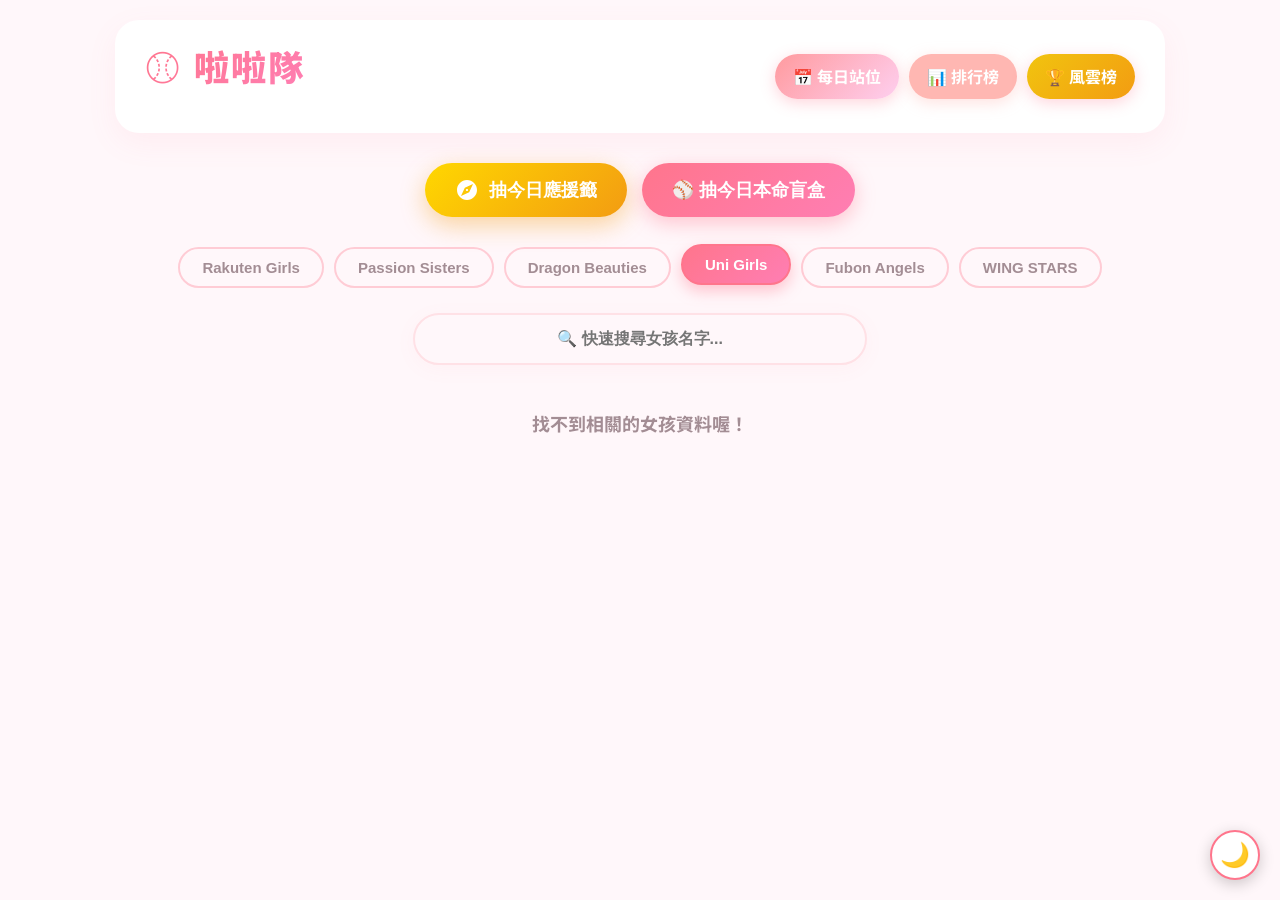
<file: index.html>
<!DOCTYPE html>
<html lang="zh-TW">
<head>
    <meta charset="UTF-8">
    <meta name="viewport" content="width=device-width, initial-scale=1.0">
    <title>啦啦隊數據統計 - 首頁</title>
    <link rel="stylesheet" href="style.css">
    <style>
        /* 🎀 標題漸層美化 */
        .header h1 {
            background: linear-gradient(135deg, #ff758c 0%, #ff7eb3 100%);
            -webkit-background-clip: text;
            -webkit-text-fill-color: transparent;
            font-weight: 900;
            font-size: 2.2rem;
            margin-bottom: 20px;
            letter-spacing: 2px;
        }

        /* ⚾ 今日本命抽卡按鈕與動畫樣式 */
        .gacha-btn-container {
            text-align: center;
        }
        .gacha-btn {
            background: linear-gradient(135deg, #ff758c 0%, #ff7eb3 100%);
            color: white;
            font-size: 18px;
            font-weight: 900;
            padding: 15px 30px;
            border: none;
            border-radius: 40px;
            cursor: pointer;
            box-shadow: 0 6px 20px rgba(255, 117, 140, 0.4);
            transition: transform 0.2s, box-shadow 0.2s;
            animation: pulse 2s infinite;
        }
        .gacha-btn:hover {
            transform: scale(1.05) translateY(-3px);
            box-shadow: 0 10px 25px rgba(255, 117, 140, 0.6);
        }
        @keyframes pulse {
            0% { box-shadow: 0 0 0 0 rgba(255, 117, 140, 0.7); }
            70% { box-shadow: 0 0 0 15px rgba(255, 117, 140, 0); }
            100% { box-shadow: 0 0 0 0 rgba(255, 117, 140, 0); }
        }

        /* 抽卡過場遮罩 */
        .gacha-overlay {
            position: fixed; top: 0; left: 0; width: 100%; height: 100%;
            background: rgba(0, 0, 0, 0.9);
            display: none; justify-content: center; align-items: center;
            z-index: 10000; color: white; flex-direction: column;
        }
        .gacha-spinner {
            font-size: 50px;
            animation: spin-and-bounce 1s infinite ease-in-out;
        }
        @keyframes spin-and-bounce {
            0% { transform: rotate(0deg) scale(1); }
            50% { transform: rotate(180deg) scale(1.5); }
            100% { transform: rotate(360deg) scale(1); }
        }

        /* 📱 頂部導覽列：允許換行，為手機版 2x2 鋪路 */
        .header-btns {
            display: flex; gap: 10px; justify-content: center; flex-wrap: wrap; 
        }
        .header-btns .btn {
            white-space: nowrap; padding: 10px 18px; text-align: center;
        }

        /* 💊 果凍感女團分類按鈕 */
        #team-tabs button {
            border-radius: 30px; padding: 10px 22px; font-size: 15px; font-weight: 900;
            border: 2px solid transparent; transition: all 0.3s cubic-bezier(0.175, 0.885, 0.32, 1.275); cursor: pointer;
        }
        #team-tabs button.active-tab {
            background: linear-gradient(135deg, #ff758c 0%, #ff7eb3 100%);
            color: white; border-color: #ff758c; box-shadow: 0 6px 15px rgba(255, 117, 140, 0.4); transform: translateY(-3px);
        }
        #team-tabs button.inactive-tab {
            background: transparent; color: var(--text-muted); border-color: #ffccd5;
        }
        #team-tabs button.inactive-tab:hover {
            background: rgba(255, 117, 140, 0.08); color: var(--theme-main); transform: translateY(-2px);
        }
        [data-theme="dark"] #team-tabs button.inactive-tab { border-color: #555; color: #aaa; }
        [data-theme="dark"] #team-tabs button.inactive-tab:hover { background: rgba(255, 255, 255, 0.1); color: #fff; }

        /* 🔍 精緻立體搜尋框 */
        .search-container { max-width: 500px; margin: 0 auto 25px auto; }
        .search-input { 
            width: 100%; padding: 15px 25px; border-radius: 40px; border: 2px solid #ffe1e6; font-size: 16px; font-weight: bold;
            color: var(--text-main); background: var(--bg-color); box-shadow: 0 4px 20px rgba(255, 117, 140, 0.05); 
            outline: none; transition: all 0.3s; text-align: center; 
        }
        .search-input:focus { border-color: #ff758c; box-shadow: 0 8px 25px rgba(255, 117, 140, 0.2); transform: translateY(-2px); }
        [data-theme="dark"] .search-input { border-color: #444; }

        /* ✨ 卡片懸浮光影特效 */
        .card {
            position: relative; border-radius: 24px; padding-top: 35px; padding-bottom: 25px;
            background: var(--card-bg, #fff); border: 1px solid rgba(255, 117, 140, 0.15);
            box-shadow: 0 4px 15px rgba(0, 0, 0, 0.03); transition: all 0.3s cubic-bezier(0.175, 0.885, 0.32, 1.275); text-align: center;
        }
        .card:hover { transform: translateY(-10px); box-shadow: 0 15px 35px rgba(255, 117, 140, 0.2); border-color: #ff758c; }
        [data-theme="dark"] .card { border-color: #333; background: #2a2a2a; }
        [data-theme="dark"] .card:hover { border-color: #ff758c; box-shadow: 0 15px 35px rgba(255, 117, 140, 0.4); }

        /* 🌱 練習生專屬卡片外框特效 */
        .trainee-card {
            border: 2px dashed rgba(46, 204, 113, 0.4) !important; 
            background: linear-gradient(to bottom, var(--card-bg, #fff), rgba(46, 204, 113, 0.05)); 
        }
        .trainee-card:hover {
            border-color: #2ecc71 !important; 
            box-shadow: 0 15px 35px rgba(46, 204, 113, 0.25) !important; 
        }
        [data-theme="dark"] .trainee-card {
            border-color: rgba(46, 204, 113, 0.3) !important;
            background: linear-gradient(to bottom, #2a2a2a, rgba(46, 204, 113, 0.08));
        }
        [data-theme="dark"] .trainee-card:hover {
            border-color: #2ecc71 !important;
            box-shadow: 0 15px 35px rgba(46, 204, 113, 0.35) !important;
        }

        /* 👑 卡片左上角背號 */
        .card-number {
            position: absolute; top: 15px; left: 15px; background: rgba(255, 117, 140, 0.1);
            color: var(--theme-main); padding: 4px 12px; border-radius: 12px; font-size: 13px; font-weight: 900; z-index: 10;
        }
        [data-theme="dark"] .card-number { background: rgba(255,117,140,0.2); color: #ff9aa2; }
        
        /* 📸 IG 懸浮按鈕 */
        .ig-btn-corner {
            position: absolute; top: 12px; right: 12px; display: inline-flex; align-items: center; justify-content: center;
            background: linear-gradient(45deg, #f09433 0%, #e6683c 25%, #dc2743 50%, #cc2366 75%, #bc1888 100%);
            color: white !important; width: 32px; height: 32px; border-radius: 50%; text-decoration: none;
            box-shadow: 0 4px 10px rgba(220, 39, 67, 0.4); transition: transform 0.2s cubic-bezier(0.175, 0.885, 0.32, 1.275); z-index: 10;
        }
        .ig-btn-corner:hover { transform: scale(1.15) rotate(5deg); }
        .ig-btn-corner svg { width: 18px; height: 18px; fill: currentColor; }

        /* 🌟 IG 限動風頭像 */
        .avatar-wrapper-custom {
            width: 110px; height: 110px; margin: 0 auto; padding: 4px;
            background: linear-gradient(135deg, #ff9a9e 0%, #fecfef 50%, #ff7eb3 100%); border-radius: 50%; box-shadow: 0 5px 15px rgba(255, 117, 140, 0.2);
        }
        .trainee-card .avatar-wrapper-custom {
            background: linear-gradient(135deg, #a8e063 0%, #56ab2f 100%);
            box-shadow: 0 5px 15px rgba(46, 204, 113, 0.2);
        }
        .avatar-wrapper-custom img, .avatar-fallback-custom {
            width: 100%; height: 100%; border: 4px solid var(--card-bg, #fff); border-radius: 50%; 
            object-fit: cover;
            object-position: center 10%; 
        }
        .avatar-fallback-custom { display: flex; align-items: center; justify-content: center; font-size: 40px; background: #f8f9fa; }
        [data-theme="dark"] .avatar-wrapper-custom img, [data-theme="dark"] .avatar-fallback-custom { border-color: #2a2a2a; }

        /* 🔥 女孩名字與練習生徽章排版區域 */
        .card-name-wrapper { margin-top: 15px; display: flex; flex-direction: column; align-items: center; gap: 6px; }
        .card-name { font-size: 20px; font-weight: 900; color: var(--text-main); margin: 0; letter-spacing: 1px; }
        
        /* 🌱 練習生徽章：空心虛線框 + 微透底色 */
        .trainee-badge-new {
            background: rgba(46, 204, 113, 0.1); color: #2ecc71; border: 1px dashed #2ecc71;
            font-size: 12px; font-weight: 900; padding: 3px 12px; border-radius: 20px; letter-spacing: 1px;
        }
        [data-theme="dark"] .trainee-badge-new { background: rgba(46, 204, 113, 0.15); border-color: #2ecc71; color: #2ecc71; }
        
        .team-badge-small { font-size: 12px; color: white; background: var(--theme-main); display: inline-block; padding: 4px 10px; border-radius: 12px; margin-top: 10px; font-weight: bold; }

        /* ==========================================
           🎉 小遊戲：每日應援女神抽籤與盲盒
           ========================================== */
        /* 將按鈕區域改為橫向排列，方便放兩個遊戲 */
        .game-buttons-area { 
            display: flex; flex-direction: row; justify-content: center; flex-wrap: wrap; gap: 15px; margin: 20px 0 30px 0; 
        }
        
        .lucky-draw-btn {
            background: linear-gradient(135deg, #FFD700 0%, #F39C12 100%); color: white; font-size: 18px; font-weight: 900; padding: 15px 30px; border: none; border-radius: 40px;
            cursor: pointer; box-shadow: 0 8px 25px rgba(243, 156, 18, 0.4); display: inline-flex; align-items: center; gap: 10px; transition: all 0.3s; animation: pulse-glow 2s infinite;
        }
        .lucky-draw-btn:hover { transform: scale(1.05); }
        .lucky-draw-btn svg { width: 24px; height: 24px; fill: currentColor; }
        @keyframes pulse-glow { 0% { box-shadow: 0 0 0 0 rgba(243, 156, 18, 0.5); } 70% { box-shadow: 0 0 0 15px rgba(243, 156, 18, 0); } 100% { box-shadow: 0 0 0 0 rgba(243, 156, 18, 0); } }

        .lucky-modal-overlay {
            position: fixed; top: 0; left: 0; width: 100%; height: 100%; background: rgba(0, 0, 0, 0.85); backdrop-filter: blur(8px);
            display: none; justify-content: center; align-items: center; z-index: 9999; opacity: 0; transition: opacity 0.3s;
        }
        .lucky-card {
            background: var(--card-bg, #fff); width: 300px; border-radius: 24px; padding: 30px 20px; text-align: center; position: relative;
            transform: scale(0.5) translateY(100px); opacity: 0; transition: all 0.5s cubic-bezier(0.175, 0.885, 0.32, 1.275);
            box-shadow: 0 20px 50px rgba(255, 117, 140, 0.4); border: 4px solid #FFD700; overflow: hidden;
        }
        .lucky-card::after {
            content: ''; position: absolute; top: 0; left: -100%; width: 50%; height: 100%;
            background: linear-gradient(to right, rgba(255,255,255,0) 0%, rgba(255,255,255,0.8) 50%, rgba(255,255,255,0) 100%); transform: skewX(-25deg); animation: sweep 3s infinite;
        }
        @keyframes sweep { 0% { left: -100%; } 20% { left: 200%; } 100% { left: 200%; } }
        .close-lucky-btn { position: absolute; top: 15px; right: 15px; background: rgba(0,0,0,0.1); border: none; width: 30px; height: 30px; border-radius: 50%; font-weight: bold; cursor: pointer; color: var(--text-muted); z-index: 10; }
        .close-lucky-btn:hover { background: #ff758c; color: white; }
        .lucky-fortune { background: linear-gradient(135deg, #ff758c 0%, #ff7eb3 100%); color: white; padding: 10px 15px; border-radius: 12px; font-size: 16px; font-weight: 900; margin-top: 15px; box-shadow: 0 4px 10px rgba(255, 117, 140, 0.3); }
        [data-theme="dark"] .lucky-card { background: #222; }

        /* 📱 針對手機小螢幕特別微調 */
        @media (max-width: 480px) {
            .header-btns { gap: 8px; }
            .header-btns .btn { 
                padding: 10px 10px; 
                font-size: 14px; 
                flex: 1 1 calc(50% - 10px); 
            }
            .search-input { font-size: 14px; padding: 12px 20px; }
            /* 手機版讓兩個遊戲按鈕疊起來 */
            .game-buttons-area { flex-direction: column; width: 100%; padding: 0 20px; box-sizing: border-box; }
            .lucky-draw-btn, .gacha-btn { width: 100%; justify-content: center; }
        }
    </style>
</head>
<body>
    <div id="loading-overlay"><div class="loading-spinner"></div><div class="loading-text">🎀 正在為您準備女神名單...</div></div>

    <div class="container">
        <div class="header">
            <h1>⚾ 啦啦隊</h1>
            <div class="header-btns">
                <a href="daily.html" class="btn">📅 每日站位</a>
                <a href="ranking.html" class="btn btn-secondary">📊 排行榜</a>
                <a href="fame.html" class="btn" style="background: linear-gradient(135deg, #f1c40f 0%, #f39c12 100%); border:none;">🏆 風雲榜</a>
            </div>
        </div>

        <div class="game-buttons-area">
            <button class="lucky-draw-btn" onclick="drawLuckyGirl()">
                <svg viewBox="0 0 24 24"><path d="M12 2C6.48 2 2 6.48 2 12s4.48 10 10 10 10-4.48 10-10S17.52 2 12 2zm2.19 12.19L6 18l3.81-8.19L18 6l-3.81 8.19zM12 10.9c-.61 0-1.1.49-1.1 1.1s.49 1.1 1.1 1.1 1.1-.49 1.1-1.1-.49-1.1-1.1-1.1z"/></svg>
                抽今日應援籤
            </button>
            
            <div class="gacha-btn-container">
                <button class="gacha-btn" onclick="drawGacha()">⚾ 抽今日本命盲盒</button>
            </div>
        </div>

        <div id="team-tabs" style="display: flex; gap: 10px; flex-wrap: wrap; margin-bottom: 25px; justify-content: center;">
            <button class="inactive-tab" data-team="樂天" onclick="changeTeam('樂天')">Rakuten Girls</button>
            <button class="inactive-tab" data-team="中信兄弟" onclick="changeTeam('中信兄弟')">Passion Sisters</button>
            <button class="inactive-tab" data-team="味全龍" onclick="changeTeam('味全龍')">Dragon Beauties</button>
            <button class="inactive-tab" data-team="統一獅" onclick="changeTeam('統一獅')">Uni Girls</button>
            <button class="inactive-tab" data-team="富邦悍將" onclick="changeTeam('富邦悍將')">Fubon Angels</button>
            <button class="inactive-tab" data-team="台鋼雄鷹" onclick="changeTeam('台鋼雄鷹')">WING STARS</button>
        </div>

        <div class="search-container">
            <input type="text" id="search-input" class="search-input" placeholder="🔍 快速搜尋女孩名字..." onkeyup="searchGirl()">
        </div>

        <div id="girl-list" class="grid"></div>
    </div>

    <div id="lucky-modal" class="lucky-modal-overlay" onclick="closeLuckyModal(event)">
        <div class="lucky-card" id="lucky-card-content" onclick="event.stopPropagation()">
            <button class="close-lucky-btn" onclick="closeLuckyModal(event)">✕</button>
            <div style="font-size: 14px; font-weight: bold; color: #F39C12; margin-bottom: 15px;">✨ 你的專屬幸運女神 ✨</div>
            <div id="lucky-avatar"></div>
            <div id="lucky-name" class="card-name" style="font-size: 24px; margin-top: 20px;"></div>
            <div id="lucky-team" class="team-badge-small" style="font-size: 14px; margin-bottom: 15px;"></div>
            <div id="lucky-fortune" class="lucky-fortune"></div>
            <button class="btn" style="width: 100%; margin-top: 20px; font-size: 14px;" id="lucky-profile-btn">查看她的機密情報 🔍</button>
        </div>
    </div>

    <div id="gacha-screen" class="gacha-overlay">
        <div class="gacha-spinner">⚾</div>
        <div style="margin-top: 25px; font-size: 24px; font-weight: 900; letter-spacing: 2px;">
            命運的輪盤轉動中...
        </div>
    </div>

    <script src="app.js"></script>
    <script>
        let allGirlsData = []; 
        let currentTeam = '樂天'; 

        const teamNamesMap = {
            '樂天': 'Rakuten Girls', '中信兄弟': 'Passion Sisters', '味全龍': 'Dragon Beauties',
            '統一獅': 'Uni Girls', '富邦悍將': 'Fubon Angels', '台鋼雄鷹': 'WING STARS'
        };

        const fortunes = [
            "今日大吉！活力滿滿度過這一天吧！", "元氣爆發！壞心情全部退散！", "超絕好運！今天下班去買張彩券吧！",
            "魅力四射！今天是你的主場！", "心想事成！女神為你強力應援！", "神清氣爽！工作讀書效率大爆發！",
            "戰力滿點！接收來自女神的專屬應援光波吧！⚡", "幸運爆棚！出門過馬路全都是綠燈！",
            "閃閃發光！今天走到哪你都是全場焦點！", "靈感湧現！遇到什麼難題都能輕鬆解決！"
        ];

        function hideLoading() { const overlay = document.getElementById('loading-overlay'); if(overlay) { overlay.style.opacity = '0'; setTimeout(() => overlay.style.display = 'none', 500); } }

        async function loadGirls() {
            try {
                allGirlsData = await fetchCSV(CONFIG.girlsUrl);
                const teams = ['樂天', '中信兄弟', '味全龍', '統一獅', '富邦悍將', '台鋼雄鷹'];
                const savedTeam = localStorage.getItem('lastSelectedTeam');
                const defaultTeam = (savedTeam && teams.includes(savedTeam)) ? savedTeam : teams[Math.floor(Math.random() * teams.length)];
                changeTeam(defaultTeam); 
            } catch (error) {
                console.error(error);
                document.getElementById('girl-list').innerHTML = '<p style="color:red; text-align:center;">資料連線失敗！</p>';
            } finally { hideLoading(); }
        }

        function changeTeam(teamName) {
            currentTeam = teamName;
            localStorage.setItem('lastSelectedTeam', teamName); 
            document.getElementById('search-input').value = ''; 
            
            const tabs = document.querySelectorAll('#team-tabs button');
            tabs.forEach(tab => { tab.className = tab.getAttribute('data-team') === teamName ? 'active-tab' : 'inactive-tab'; });
            
            let teamGirls = allGirlsData.filter(g => g.team && g.team.trim().includes(teamName));
            
            teamGirls.sort((a, b) => {
                const isATrainee = (a.team && a.team.includes('練習生'));
                const isBTrainee = (b.team && b.team.includes('練習生'));
                if (isATrainee && !isBTrainee) return 1;
                if (!isATrainee && isBTrainee) return -1;
                return 0; 
            });

            renderGirlCards(teamGirls, teamName);
        }

        function searchGirl() {
            const keyword = document.getElementById('search-input').value.trim().toLowerCase();
            if (keyword === '') { changeTeam(currentTeam); return; }
            const tabs = document.querySelectorAll('#team-tabs button');
            tabs.forEach(tab => tab.className = 'inactive-tab');
            const matchedGirls = allGirlsData.filter(g => g.name && g.name.toLowerCase().includes(keyword));
            renderGirlCards(matchedGirls, '搜尋結果');
        }

        function renderGirlCards(girlsArray, contextName) {
            const listContainer = document.getElementById('girl-list');
            listContainer.innerHTML = ''; 

            if (girlsArray.length === 0) {
                listContainer.innerHTML = `<p style="grid-column: 1 / -1; text-align: center; color: var(--text-muted); font-size: 18px; margin-top: 20px; font-weight: bold;">找不到相關的女孩資料喔！</p>`;
                return;
            }

            girlsArray.forEach(girl => {
                const card = document.createElement('div');
                card.className = 'card';
                card.style.cursor = 'pointer';
                const realTeam = girl.team ? girl.team.trim() : contextName;
                
                const isTrainee = girl.team && girl.team.includes('練習生');
                if (isTrainee) {
                    card.classList.add('trainee-card');
                }

                card.onclick = () => window.location.href = `detail.html?name=${encodeURIComponent(girl.name)}&team=${encodeURIComponent(realTeam)}`;
                
                let igHtml = '';
                const igAccount = girl.ig || girl.IG || girl['IG'] || '';
                if (igAccount.trim() !== '') {
                    let igStr = igAccount.trim();
                    let igLink = igStr.startsWith('http') ? igStr : `https://www.instagram.com/${igStr}/`;
                    igHtml = `<a href="${igLink}" target="_blank" onclick="event.stopPropagation()" class="ig-btn-corner"><svg viewBox="0 0 24 24"><path d="M12 2.163c3.204 0 3.584.012 4.85.07 3.252.148 4.771 1.691 4.919 4.919.058 1.265.069 1.645.069 4.849 0 3.205-.012 3.584-.069 4.849-.149 3.225-1.664 4.771-4.919 4.919-1.266.058-1.644.07-4.85.07-3.204 0-3.584-.012-4.849-.07-3.26-.149-4.771-1.699-4.919-4.92-.058-1.265-.07-1.644-.07-4.849 0-3.204.013-3.583.07-4.849.149-3.227 1.664-4.771 4.919-4.919 1.266-.057 1.645-.069 4.849-.07M12 0C8.741 0 8.333.014 7.053.072 2.695.272.273 2.69.073 7.052.014 8.333 0 8.741 0 12c0 3.259.014 3.668.072 4.948.2 4.358 2.618 6.78 6.98 6.98C8.333 23.986 8.741 24 12 24c3.259 0 3.668-.014 4.948-.072 4.354-.2 6.782-2.618 6.979-6.98.059-1.28.073-1.689.073-4.948 0-3.259-.014-3.667-.072-4.947-.196-4.354-2.617-6.78-6.979-6.98C15.668.014 15.259 0 12 0zm0 5.838a6.162 6.162 0 100 12.324 6.162 6.162 0 000-12.324zM12 16a4 4 0 110-8 4 4 0 010 8zm6.406-11.845a1.44 1.44 0 100 2.881 1.44 1.44 0 000-2.881z"/></svg></a>`;
                }

                const photoUrl = girl.photo || girl['圖片'] || girl['image'] || girl.photo_url;
                let avatarHtml = (photoUrl && photoUrl.trim() !== '') ? `<div class="avatar-wrapper-custom"><img src="${photoUrl.trim()}" alt="${girl.name}"></div>` : `<div class="avatar-wrapper-custom"><div class="avatar-fallback-custom">👱‍♀️</div></div>`;
                
                let displayTeamName = realTeam;
                Object.keys(teamNamesMap).forEach(key => { if (realTeam.includes(key)) displayTeamName = teamNamesMap[key]; });
                
                let traineeHtml = '';
                if (isTrainee) {
                    traineeHtml = `<div class="trainee-badge-new">🌱 練習生</div>`;
                }

                const teamBadge = contextName === '搜尋結果' ? `<div class="team-badge-small">${displayTeamName}</div>` : '';
                
                let gNumRaw = girl.number || girl.id || '';
                let numberHtml = '';
                if (gNumRaw && gNumRaw.toString().trim() !== '') {
                    numberHtml = `<div class="card-number">No.${gNumRaw}</div>`;
                }

                card.innerHTML = `${numberHtml}${igHtml}${avatarHtml}
                    <div class="card-name-wrapper">
                        <div class="card-name">${girl.name}</div>
                        ${traineeHtml}
                    </div>
                    ${teamBadge}`;
                    
                listContainer.appendChild(card);
            });
        }

        // 舊有功能：彈出幸運籤
        function drawLuckyGirl() {
            if(allGirlsData.length === 0) { alert("資料還在準備中，請稍後再抽喔！"); return; }
            const randomGirl = allGirlsData[Math.floor(Math.random() * allGirlsData.length)];
            const randomFortune = fortunes[Math.floor(Math.random() * fortunes.length)];
            
            const photoUrl = randomGirl.photo || randomGirl['圖片'] || randomGirl['image'] || randomGirl.photo_url;
            let avatarHtml = (photoUrl && photoUrl.trim() !== '') 
                ? `<div class="avatar-wrapper-custom" style="width:140px; height:140px;"><img src="${photoUrl.trim()}" alt="${randomGirl.name}"></div>` 
                : `<div class="avatar-wrapper-custom" style="width:140px; height:140px;"><div class="avatar-fallback-custom">👱‍♀️</div></div>`;
            
            let displayTeamName = randomGirl.team || "自由球員";
            let teamColor = 'var(--theme-main)';
            
            let isTrainee = displayTeamName.includes('練習生');
            let cleanTeamName = displayTeamName.replace('練習生', '').trim();

            if (cleanTeamName.includes('樂天')) { displayTeamName = 'Rakuten Girls'; }
            else if (cleanTeamName.includes('兄弟')) { displayTeamName = 'Passion Sisters'; teamColor = '#f1c40f'; }
            else if (cleanTeamName.includes('味全')) { displayTeamName = 'Dragon Beauties'; teamColor = '#e74c3c'; }
            else if (cleanTeamName.includes('統一')) { displayTeamName = 'Uni Girls'; teamColor = '#e67e22'; }
            else if (cleanTeamName.includes('富邦')) { displayTeamName = 'Fubon Angels'; teamColor = '#3498db'; }
            else if (cleanTeamName.includes('台鋼')) { displayTeamName = 'WING STARS'; teamColor = '#2ecc71'; }

            if (isTrainee) {
                displayTeamName += ' (練習生)';
            }

            document.getElementById('lucky-avatar').innerHTML = avatarHtml;
            document.getElementById('lucky-name').innerText = randomGirl.name;
            const teamEl = document.getElementById('lucky-team');
            teamEl.innerText = displayTeamName;
            teamEl.style.background = teamColor;
            document.getElementById('lucky-fortune').innerText = randomFortune;
            
            document.getElementById('lucky-profile-btn').onclick = () => {
                window.location.href = `detail.html?name=${encodeURIComponent(randomGirl.name)}&team=${encodeURIComponent(randomGirl.team || '')}`;
            };

            const modal = document.getElementById('lucky-modal');
            const card = document.getElementById('lucky-card-content');
            modal.style.display = 'flex';
            void modal.offsetWidth; 
            modal.style.opacity = '1';
            card.style.transform = 'scale(1) translateY(0)';
            card.style.opacity = '1';
        }

        function closeLuckyModal(event) {
            if(event.target.id === 'lucky-modal' || event.target.className === 'close-lucky-btn') {
                const modal = document.getElementById('lucky-modal');
                const card = document.getElementById('lucky-card-content');
                modal.style.opacity = '0';
                card.style.transform = 'scale(0.5) translateY(100px)';
                card.style.opacity = '0';
                setTimeout(() => { modal.style.display = 'none'; }, 300);
            }
        }

        // 新增功能：今日本命盲盒跳轉
        function drawGacha() {
            if (!allGirlsData || allGirlsData.length === 0) {
                alert("資料還在準備中，請稍等一下喔！");
                return;
            }
            
            // 顯示過場動畫
            document.getElementById('gacha-screen').style.display = 'flex';
            
            // 隨機抽出一名女孩
            const randomIndex = Math.floor(Math.random() * allGirlsData.length);
            const luckyGirl = allGirlsData[randomIndex];
            
            // 假裝抽卡中，延遲 1.8 秒後跳轉
            setTimeout(() => {
                const targetName = luckyGirl.name || luckyGirl.girl_name || luckyGirl['姓名'];
                const targetTeam = luckyGirl.team || ''; // 帶上隊伍參數確保跳轉後對應正確資料
                window.location.href = `detail.html?name=${encodeURIComponent(targetName)}&team=${encodeURIComponent(targetTeam)}`;
            }, 1800);
        }

        loadGirls();
    </script>
</body>
</html>
</file>
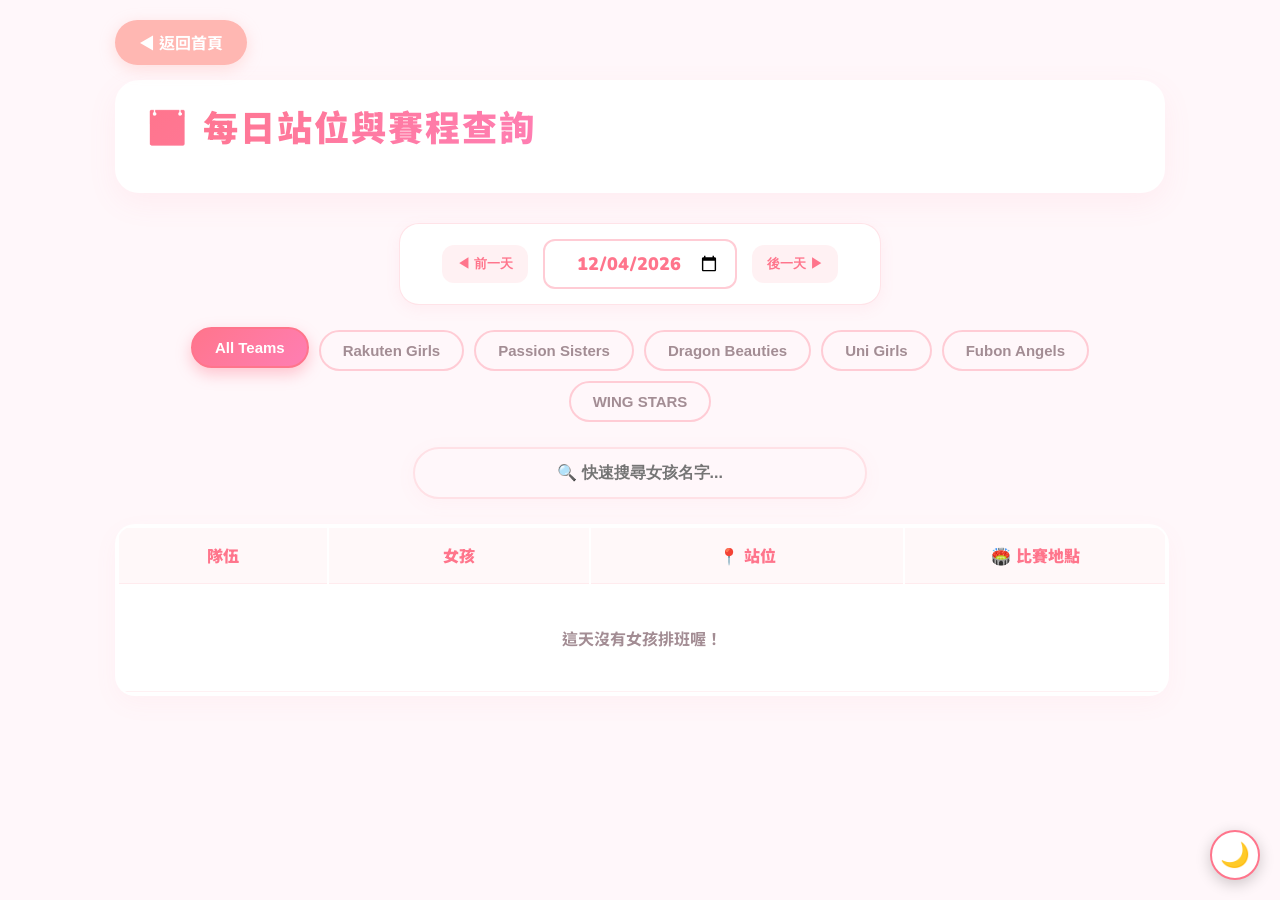
<file: daily.html>
<!DOCTYPE html>
<html lang="zh-TW">
<head>
    <meta charset="UTF-8">
    <meta name="viewport" content="width=device-width, initial-scale=1.0">
    <title>每日站位查詢</title>
    <link rel="stylesheet" href="style.css">
    <style>
        /* 🎀 標題漸層美化 */
        .header h1 {
            background: linear-gradient(135deg, #ff758c 0%, #ff7eb3 100%);
            -webkit-background-clip: text;
            -webkit-text-fill-color: transparent;
            font-weight: 900;
            font-size: 2.2rem;
            margin-bottom: 20px;
            letter-spacing: 2px;
        }

        /* 📅 日期選擇器精緻化 */
        .date-control-container {
            display: flex;
            justify-content: center;
            align-items: center;
            gap: 15px;
            margin-bottom: 25px;
            background: var(--card-bg, #fff);
            padding: 15px;
            border-radius: 20px;
            box-shadow: 0 4px 15px rgba(255, 117, 140, 0.08);
            border: 1px solid rgba(255, 117, 140, 0.2);
            max-width: 450px;
            margin-left: auto;
            margin-right: auto;
        }
        .date-btn {
            background: rgba(255, 117, 140, 0.1);
            color: var(--theme-main);
            border: none;
            padding: 10px 15px;
            border-radius: 12px;
            font-weight: bold;
            cursor: pointer;
            transition: all 0.2s;
        }
        .date-btn:hover {
            background: var(--theme-main);
            color: white;
            transform: scale(1.05);
        }
        .date-input {
            font-size: 18px;
            padding: 10px 15px;
            font-weight: 900;
            color: var(--theme-main);
            text-align: center;
            border: 2px solid #ffccd5;
            border-radius: 12px;
            outline: none;
            background: transparent;
            font-family: 'Nunito', 'Noto Sans TC';
        }
        .date-input:focus { border-color: #ff758c; }
        [data-theme="dark"] .date-control-container { background: #2a2a2a; border-color: #444; }
        [data-theme="dark"] .date-input { color: #ff9aa2; border-color: #555; }
        [data-theme="dark"] .date-input::-webkit-calendar-picker-indicator { filter: invert(1); }

        /* 💊 果凍感女團分類按鈕 */
        #team-tabs button {
            border-radius: 30px;
            padding: 10px 22px;
            font-size: 15px;
            font-weight: 900;
            border: 2px solid transparent;
            transition: all 0.3s cubic-bezier(0.175, 0.885, 0.32, 1.275);
            cursor: pointer;
        }
        #team-tabs button.active-tab {
            background: linear-gradient(135deg, #ff758c 0%, #ff7eb3 100%);
            color: white;
            border-color: #ff758c;
            box-shadow: 0 6px 15px rgba(255, 117, 140, 0.4);
            transform: translateY(-3px);
        }
        #team-tabs button.inactive-tab {
            background: transparent;
            color: var(--text-muted);
            border-color: #ffccd5;
        }
        #team-tabs button.inactive-tab:hover {
            background: rgba(255, 117, 140, 0.08);
            color: var(--theme-main);
            transform: translateY(-2px);
        }
        [data-theme="dark"] #team-tabs button.inactive-tab { border-color: #555; color: #aaa; }
        [data-theme="dark"] #team-tabs button.inactive-tab:hover { background: rgba(255, 255, 255, 0.1); color: #fff; }

        /* 🔍 精緻立體搜尋框 */
        .search-container { max-width: 500px; margin: 0 auto 25px auto; }
        .search-input { 
            width: 100%; 
            padding: 15px 25px; 
            border-radius: 40px; 
            border: 2px solid #ffe1e6; 
            font-size: 16px; 
            font-weight: bold;
            color: var(--text-main);
            background: var(--bg-color);
            box-shadow: 0 4px 20px rgba(255, 117, 140, 0.05); 
            outline: none; 
            transition: all 0.3s; 
        }
        .search-input:focus { 
            border-color: #ff758c; 
            box-shadow: 0 8px 25px rgba(255, 117, 140, 0.2); 
            transform: translateY(-2px); 
        }
        [data-theme="dark"] .search-input { border-color: #444; }

        /* 🏆 專業數據對齊防護罩 */
        #history-table th, #history-table td {
            white-space: nowrap !important; 
            text-align: center !important;  
            vertical-align: middle !important;
            padding: 15px 10px;
            border-bottom: 1px solid rgba(255, 117, 140, 0.1);
        }
        #history-table th { background-color: rgba(255, 117, 140, 0.05); color: var(--theme-main); font-weight: 900; font-size: 16px; }
        #history-table td { font-size: 16px !important; color: var(--text-main); transition: background 0.2s; }
        #history-table tbody tr:hover td { background-color: rgba(255, 117, 140, 0.03); }
        
        [data-theme="dark"] #history-table th { background-color: #252525; }
        [data-theme="dark"] #history-table td { border-bottom: 1px solid #333; }
        [data-theme="dark"] #history-table tbody tr:hover td { background-color: rgba(255, 255, 255, 0.03); }
    </style>
</head>
<body>
    <div id="loading-overlay">
        <div class="loading-spinner"></div>
        <div class="loading-text">🎀 正在為您準備今日班表...</div>
    </div>

    <div class="container">
        <div class="back-btn-container" style="margin-bottom: 15px;">
            <a href="index.html" class="btn btn-secondary">◀ 返回首頁</a>
        </div>

        <div class="header">
            <h1>📅 每日站位與賽程查詢</h1>
        </div>

        <div class="date-control-container">
            <button class="date-btn" onclick="changeDay(-1)">◀ 前一天</button>
            <input type="date" id="date-select" class="date-input" onchange="renderDaily()">
            <button class="date-btn" onclick="changeDay(1)">後一天 ▶</button>
        </div>

        <div id="team-tabs" style="display: flex; gap: 10px; flex-wrap: wrap; margin-bottom: 25px; justify-content: center;">
            <button class="active-tab" data-team="全聯盟" onclick="filterTeam('全聯盟')">All Teams</button>
            <button class="inactive-tab" data-team="樂天" onclick="filterTeam('樂天')">Rakuten Girls</button>
            <button class="inactive-tab" data-team="中信兄弟" onclick="filterTeam('中信兄弟')">Passion Sisters</button>
            <button class="inactive-tab" data-team="味全龍" onclick="filterTeam('味全龍')">Dragon Beauties</button>
            <button class="inactive-tab" data-team="統一獅" onclick="filterTeam('統一獅')">Uni Girls</button>
            <button class="inactive-tab" data-team="富邦悍將" onclick="filterTeam('富邦悍將')">Fubon Angels</button>
            <button class="inactive-tab" data-team="台鋼雄鷹" onclick="filterTeam('台鋼雄鷹')">WING STARS</button>
        </div>

        <div class="search-container">
            <input type="text" id="search-input" class="search-input" placeholder="🔍 快速搜尋女孩名字..." onkeyup="searchGirl()">
        </div>

        <div class="table-responsive card" style="margin-top: 0; padding: 0; overflow: hidden; border-radius: 20px;">
            <table id="history-table" style="min-width: 100%;">
                <thead>
                    <tr>
                        <th style="width: 20%;">隊伍</th>
                        <th style="width: 25%;">女孩</th>
                        <th style="width: 30%;">📍 站位</th>
                        <th style="width: 25%;">🏟️ 比賽地點</th>
                    </tr>
                </thead>
                <tbody id="daily-list-body">
                    <tr><td colspan="4" style="text-align: center; padding: 30px;">資料載入中...</td></tr>
                </tbody>
            </table>
        </div>
    </div>

    <script src="app.js"></script>
    <script>
        let allSchedule = [];
        let allGirls = [];
        let allMatches = []; // 新增：用於比對地點
        let currentTeamFilter = '全聯盟'; 
        let currentSearchName = '';

        function hideLoading() {
            const overlay = document.getElementById('loading-overlay');
            if(overlay) { overlay.style.opacity = '0'; setTimeout(() => overlay.style.display = 'none', 500); }
        }

        async function initDaily() {
            try {
                // 同時載入 班表、女孩名單、比賽結果(地點)
                const [scheduleData, girlsData, matchesData] = await Promise.all([
                    fetchCSV(CONFIG.scheduleUrl), 
                    fetchCSV(CONFIG.girlsUrl),
                    fetchCSV(CONFIG.matchesUrl)
                ]);
                allSchedule = scheduleData;
                allGirls = girlsData;
                allMatches = matchesData;

                const today = new Date();
                const yyyy = today.getFullYear();
                const mm = String(today.getMonth() + 1).padStart(2, '0');
                const dd = String(today.getDate()).padStart(2, '0');
                document.getElementById('date-select').value = `${yyyy}-${mm}-${dd}`;

                renderDaily();
            } catch (error) {
                console.error(error);
                document.getElementById('daily-list-body').innerHTML = '<tr><td colspan="4" style="color:red; padding:30px;">資料載入失敗，請確認檔案連結！</td></tr>';
            } finally { hideLoading(); }
        }

        function changeDay(offset) {
            const dateInput = document.getElementById('date-select');
            if (!dateInput.value) return;

            const currentDate = new Date(dateInput.value);
            currentDate.setDate(currentDate.getDate() + offset); 

            const yyyy = currentDate.getFullYear();
            const mm = String(currentDate.getMonth() + 1).padStart(2, '0');
            const dd = String(currentDate.getDate()).padStart(2, '0');
            
            dateInput.value = `${yyyy}-${mm}-${dd}`; 
            renderDaily(); 
        }

        function filterTeam(teamName) {
            currentTeamFilter = teamName;
            
            // 處理標籤的果凍外觀切換
            const tabs = document.querySelectorAll('#team-tabs button');
            tabs.forEach(tab => {
                if (tab.getAttribute('data-team') === teamName) {
                    tab.className = 'active-tab';
                } else {
                    tab.className = 'inactive-tab';
                }
            });
            renderDaily(); 
        }

        function searchGirl() {
            currentSearchName = document.getElementById('search-input').value.trim().toLowerCase();
            renderDaily();
        }

        function renderDaily() {
            const selectedDateStr = document.getElementById('date-select').value;
            if (!selectedDateStr) return;

            const dateParts = selectedDateStr.split('-');
            const targetYear = parseInt(dateParts[0], 10); 
            const targetM = parseInt(dateParts[1], 10); 
            const targetD = parseInt(dateParts[2], 10); 

            const tbody = document.getElementById('daily-list-body');
            tbody.innerHTML = '';

            let foundCount = 0;

            allSchedule.forEach(s => {
                if (s.year) {
                    const sYearStr = s.year.toString().trim();
                    if (sYearStr !== '' && parseInt(sYearStr, 10) !== targetYear) return; 
                }

                if (!s.working_dates) return;
                
                const girlName = s.girl_name ? s.girl_name.trim() : "";
                
                // 1. 搜尋過濾
                if (currentSearchName !== '' && !girlName.toLowerCase().includes(currentSearchName)) return;

                const girlInfo = allGirls.find(g => g.name && g.name.trim() === girlName);
                const girlTeam = (girlInfo && girlInfo.team) ? girlInfo.team.trim() : (s.team ? s.team.trim() : "");
                
                // 2. 隊伍過濾
                if (currentTeamFilter !== '全聯盟' && !girlTeam.includes(currentTeamFilter)) return;

                const workDates = parseWorkingDate(s.working_dates);
                const workToday = workDates.find(w => {
                    if (!w.date) return false;
                    const nums = w.date.match(/\d+/g); 
                    if (nums && nums.length >= 2) {
                        return parseInt(nums[0], 10) === targetM && parseInt(nums[1], 10) === targetD;
                    }
                    return false;
                });

                if (workToday) {
                    foundCount++;
                    
                    const tr = document.createElement('tr');
                    tr.style.cursor = 'pointer';
                    tr.onclick = () => window.location.href = `detail.html?name=${encodeURIComponent(girlName)}&team=${encodeURIComponent(girlTeam)}`;

                    let teamColor = 'var(--theme-main)';
                    let displayTeam = girlTeam;

                    if (girlTeam.includes('樂天')) { displayTeam = 'Rakuten Girls'; }
                    else if (girlTeam.includes('兄弟')) { teamColor = '#f1c40f'; displayTeam = 'Passion Sisters'; }
                    else if (girlTeam.includes('味全')) { teamColor = '#e74c3c'; displayTeam = 'Dragon Beauties'; }
                    else if (girlTeam.includes('統一')) { teamColor = '#e67e22'; displayTeam = 'Uni Girls'; }
                    else if (girlTeam.includes('富邦')) { teamColor = '#3498db'; displayTeam = 'Fubon Angels'; }
                    else if (girlTeam.includes('台鋼')) { teamColor = '#2ecc71'; displayTeam = 'WING STARS'; }
                    
                    const teamBadge = `<span style="font-size:12px; color:white; background:${teamColor}; padding:6px 14px; border-radius:15px; font-weight:bold; white-space:nowrap; box-shadow: 0 2px 5px rgba(0,0,0,0.1);">${displayTeam}</span>`;

                    const posText = workToday.position || "未指定";
                    const posTag = `<span style="color:var(--theme-main); font-weight:900; font-size:16px; white-space:nowrap;">📍 ${posText}</span>`;

                    // 🔍 尋找比賽地點
                    let locationText = `<span style="color:var(--text-muted);">-</span>`;
                    const match = allMatches.find(m => {
                        const mYear = m.year ? m.year.toString().trim() : targetYear.toString();
                        if (mYear !== targetYear.toString()) return false;
                        
                        // 確保球隊對應
                        if (m.team && m.team.trim() !== '' && !girlTeam.includes(m.team.trim()) && !m.team.trim().includes(girlTeam.replace('桃猿','').replace('兄弟','').replace('悍將','').replace('雄鷹',''))) {
                            return false; 
                        }

                        const mNums = m.date ? m.date.match(/\d+/g) : null;
                        return mNums && mNums.length >= 2 && parseInt(mNums[0], 10) === targetM && parseInt(mNums[1], 10) === targetD;
                    });

                    if (match) {
                        const loc = match.location || match['地點'];
                        if (loc && loc.trim() !== '') {
                            locationText = `<span style="font-weight:bold; color:var(--text-main); white-space:nowrap;">🏟️ ${loc.trim()}</span>`;
                        }
                    }

                    tr.innerHTML = `
                        <td>${teamBadge}</td>
                        <td style="font-weight: 900; font-size: 18px; color: var(--text-main); white-space:nowrap;">${girlName}</td>
                        <td>${posTag}</td>
                        <td>${locationText}</td>
                    `;
                    tbody.appendChild(tr);
                }
            });

            if (foundCount === 0) {
                let emptyMsg = '這天沒有女孩排班喔！';
                if (currentSearchName !== '') {
                    emptyMsg = `找不到名字包含「${currentSearchName}」的班表喔！`;
                } else if (currentTeamFilter !== '全聯盟') {
                    emptyMsg = `這天【${currentTeamFilter}】沒有女孩排班喔！`;
                }
                tbody.innerHTML = `<tr><td colspan="4" style="text-align: center; color: var(--text-muted); font-weight: bold; padding: 40px; font-size:16px;">${emptyMsg}</td></tr>`;
            }
        }

        initDaily();
    </script>
</body>
</html>
</file>
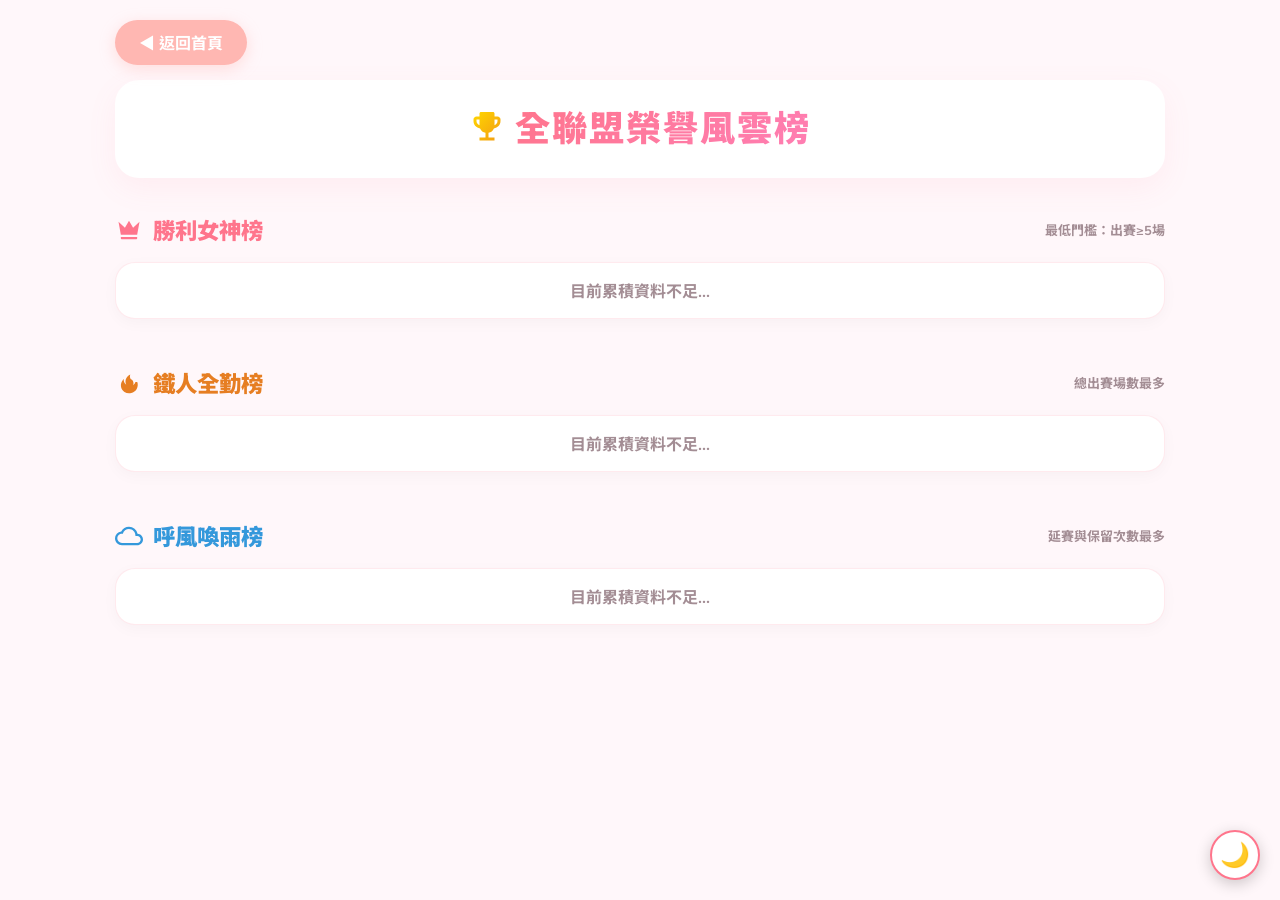
<file: fame.html>
<!DOCTYPE html>
<html lang="zh-TW">
<head>
    <meta charset="UTF-8">
    <meta name="viewport" content="width=device-width, initial-scale=1.0">
    <title>聯盟風雲榜</title>
    <link rel="stylesheet" href="style.css">
    <style>
        /* 🎀 標題漸層美化與 SVG 圖示對齊 */
        .header-title-container {
            display: flex;
            align-items: center;
            justify-content: center;
            gap: 10px;
            margin-bottom: 5px;
        }
        .header h1 {
            background: linear-gradient(135deg, #ff758c 0%, #ff7eb3 100%);
            -webkit-background-clip: text;
            -webkit-text-fill-color: transparent;
            font-weight: 900;
            font-size: 2.2rem;
            margin: 0;
            letter-spacing: 2px;
        }

        /* ✨ 卡片懸浮光影特效 */
        .fame-card {
            display: flex;
            align-items: center;
            padding: 15px 20px;
            margin-bottom: 12px;
            border-radius: 20px;
            background: var(--card-bg, #fff);
            border: 1px solid rgba(255, 117, 140, 0.15);
            box-shadow: 0 4px 15px rgba(0, 0, 0, 0.03);
            transition: all 0.3s cubic-bezier(0.175, 0.885, 0.32, 1.275);
            cursor: pointer;
        }
        .fame-card:hover {
            transform: translateY(-5px);
            box-shadow: 0 10px 25px rgba(255, 117, 140, 0.2);
            border-color: #ff758c;
        }
        [data-theme="dark"] .fame-card { border-color: #333; background: #2a2a2a; }
        [data-theme="dark"] .fame-card:hover { border-color: #ff758c; box-shadow: 0 10px 25px rgba(255, 117, 140, 0.4); }

        /* 🔥 立體漸層名次勳章 */
        .rank-num { font-size: 18px; font-weight: 900; color: var(--text-muted); width: 32px; text-align: center; }
        .rank-badge {
            display: inline-flex;
            align-items: center;
            justify-content: center;
            width: 32px;
            height: 32px;
            border-radius: 50%;
            color: white;
            font-weight: 900;
            font-size: 16px;
            box-shadow: 0 4px 10px rgba(0,0,0,0.2);
        }
        .rank-1 { background: linear-gradient(135deg, #FFD700 0%, #F39C12 100%); transform: scale(1.1); } 
        .rank-2 { background: linear-gradient(135deg, #E0E0E0 0%, #95A5A6 100%); } 
        .rank-3 { background: linear-gradient(135deg, #E67E22 0%, #D35400 100%); } 

        /* 👑 榜單標題樣式 */
        .board-title {
            display: flex;
            align-items: center;
            gap: 10px;
            margin-top: 35px;
            margin-bottom: 15px;
            font-size: 1.4rem;
            font-weight: 900;
        }
        .board-title svg { width: 28px; height: 28px; fill: currentColor; }
        .board-subtitle { font-size: 13px; color: var(--text-muted); font-weight: bold; margin-left: auto; }
        
        .team-badge-small {
            font-size: 11px;
            color: white;
            border-radius: 10px;
            padding: 2px 8px;
            display: inline-block;
            margin-top: 4px;
            font-weight: bold;
            box-shadow: 0 2px 4px rgba(0,0,0,0.1);
        }
    </style>
</head>
<body>
    <div id="loading-overlay">
        <div class="loading-spinner"></div>
        <div class="loading-text">正在計算聯盟風雲榜...</div>
    </div>

    <div class="container">
        <div class="back-btn-container" style="margin-bottom: 15px;">
            <a href="index.html" class="btn btn-secondary">◀ 返回首頁</a>
        </div>

        <div class="header" style="justify-content: center; text-align: center; flex-direction: column;">
            <div class="header-title-container">
                <svg viewBox="0 0 24 24" width="36" height="36">
                    <defs>
                        <linearGradient id="trophy-grad" x1="0%" y1="0%" x2="100%" y2="100%">
                            <stop offset="0%" stop-color="#FFD700" />
                            <stop offset="100%" stop-color="#F39C12" />
                        </linearGradient>
                    </defs>
                    <path fill="url(#trophy-grad)" d="M19 5h-2V3c0-.55-.45-1-1-1H8c-.55 0-1 .45-1 1v2H5c-1.1 0-2 .9-2 2v1c0 2.55 1.92 4.63 4.39 4.94.63 1.5 1.98 2.63 3.61 2.96V19H7v2h10v-2h-4v-3.1c1.63-.33 2.98-1.46 3.61-2.96C19.08 12.63 21 10.55 21 8V7c0-1.1-.9-2-2-2zM5 8V7h2v3.82C5.84 10.4 5 9.3 5 8zm14 0c0 1.3-.84 2.4-2 2.82V7h2v1z"/>
                </svg>
                <h1>全聯盟榮譽風雲榜</h1>
            </div>
        </div>

        <h2 class="board-title" style="color: var(--theme-main);">
            <svg viewBox="0 0 24 24"><path d="M5 16L3 5l5.5 5L12 4l3.5 6L21 5l-2 11H5zm14 3c0 .6-.4 1-1 1H6c-.6 0-1-.4-1-1v-1h14v1z"/></svg>
            勝利女神榜
            <span class="board-subtitle">最低門檻：出賽≥5場</span>
        </h2>
        <div id="winrate-list" class="dashboard" style="display:flex; flex-direction:column; gap:2px;"></div>

        <h2 class="board-title" style="color: #e67e22;">
            <svg viewBox="0 0 24 24"><path d="M17.5 11.2c-.3 1.1-1 2.1-1.9 2.8.5-1.5.3-3.2-.8-4.5-.4-.4-.9-.7-1.4-.9C13 8 12.8 7.3 12.8 6.5c0-.6.1-1.2.3-1.8-.8.3-1.6.8-2.2 1.5-1.5 1.5-2.2 3.6-1.8 5.7.1.6.3 1.2.6 1.7-.8-.6-1.4-1.3-1.8-2.2-.4-.9-.5-1.9-.4-2.8-.2.2-.4.4-.6.6-1.3 1.5-2 3.5-1.8 5.6.2 2 1.3 3.8 3 4.9 1.7 1.1 3.8 1.4 5.8.9 2-.5 3.7-1.8 4.7-3.5 1-1.8 1.2-3.9.5-5.9z"/></svg>
            鐵人全勤榜
            <span class="board-subtitle">總出賽場數最多</span>
        </h2>
        <div id="iron-list" class="dashboard" style="display:flex; flex-direction:column; gap:2px;"></div>

        <h2 class="board-title" style="color: #3498db;">
            <svg viewBox="0 0 24 24"><path d="M19.35 10.04A7.49 7.49 0 0012 4C9.11 4 6.6 5.64 5.35 8.04A5.994 5.994 0 000 14c0 3.31 2.69 6 6 6h13c2.76 0 5-2.24 5-5 0-2.64-2.05-4.78-4.65-4.96zM19 18H6c-2.21 0-4-1.79-4-4s1.79-4 4-4h.71C7.37 7.69 9.48 6 12 6c3.04 0 5.5 2.46 5.5 5.5v.5H19c1.66 0 3 1.34 3 3s-1.34 3-3 3z"/></svg>
            呼風喚雨榜
            <span class="board-subtitle">延賽與保留次數最多</span>
        </h2>
        <div id="rain-list" class="dashboard" style="display:flex; flex-direction:column; gap:2px;"></div>

    </div>

    <script src="app.js"></script>
    <script>
        function hideLoading() {
            const overlay = document.getElementById('loading-overlay');
            if(overlay) { overlay.style.opacity = '0'; setTimeout(() => overlay.style.display = 'none', 500); }
        }

        const teamNamesMap = {
            '樂天': 'Rakuten Girls',
            '中信兄弟': 'Passion Sisters',
            '味全龍': 'Dragon Beauties',
            '統一獅': 'Uni Girls',
            '富邦悍將': 'Fubon Angels',
            '台鋼雄鷹': 'WING STARS'
        };

        async function initRanking() {
            try {
                const [scheduleData, matchesData, girlsData] = await Promise.all([
                    fetchCSV(CONFIG.scheduleUrl), fetchCSV(CONFIG.matchesUrl), fetchCSV(CONFIG.girlsUrl)
                ]);

                let girlStats = {};
                girlsData.forEach(g => {
                    const key = g.name.trim() + "_" + g.team.trim();
                    girlStats[key] = {
                        name: g.name.trim(), team: g.team.trim(), photo: g.photo ? g.photo.trim() : '',
                        wins: 0, losses: 0, ties: 0, delays: 0, suspends: 0, games: 0
                    };
                });

                scheduleData.forEach(s => {
                    const girlName = (s.girl_name || '').trim();
                    const girlInfo = girlsData.find(g => g.name && g.name.trim() === girlName);
                    const girlTeam = (girlInfo && girlInfo.team) ? girlInfo.team.trim() : (s.team || '').trim();
                    
                    const key = girlName + "_" + girlTeam;
                    if(!girlStats[key]) return; 
                    
                    const sYearStr = s.year ? s.year.toString().trim() : '';

                    if(s.working_dates) {
                        const workList = parseWorkingDate(s.working_dates);
                        workList.forEach(w => {
                            const wNums = w.date ? w.date.match(/\d+/g) : null;
                            if (!wNums || wNums.length < 2) return;
                            const wMonth = parseInt(wNums[0], 10);
                            const wDay = parseInt(wNums[1], 10);

                            // 只要班表有日期就算出勤
                            girlStats[key].games++;

                            const match = matchesData.find(m => {
                                const mYearStr = m.year ? m.year.toString().trim() : '';
                                if (sYearStr && mYearStr && sYearStr !== mYearStr) return false;
                                if (m.team && m.team.trim() !== girlTeam) return false;
                                const mNums = m.date ? m.date.match(/\d+/g) : null;
                                if (mNums && mNums.length >= 2) {
                                    return parseInt(mNums[0], 10) === wMonth && parseInt(mNums[1], 10) === wDay;
                                }
                                return false;
                            });

                            if(match && match.result) {
                                const res = match.result.trim();
                                if(res.includes('勝')) girlStats[key].wins++;
                                else if(res.includes('敗')) girlStats[key].losses++;
                                else if(res.includes('和')) girlStats[key].ties++;
                                else if(res.includes('保')) girlStats[key].suspends++;
                                else if(res.includes('延')) girlStats[key].delays++;
                            }
                        });
                    }
                });

                let validGirls = Object.values(girlStats).map(g => {
                    const totalDecisions = g.wins + g.losses;
                    g.winRate = totalDecisions > 0 ? (g.wins / totalDecisions) * 100 : 0;
                    g.totalDelays = g.delays + g.suspends; // 延賽與保留合併
                    return g;
                });

                // 👑 排行榜 1: 勝利女神 (勝率最高 > 勝場最多)
                let winRateList = validGirls.filter(g => g.games >= 5)
                    .sort((a,b) => b.winRate !== a.winRate ? b.winRate - a.winRate : b.wins - a.wins)
                    .slice(0, 10);

                // 🔥 排行榜 2: 鐵人全勤 (出勤最多 > 勝場最多)
                let ironList = validGirls.filter(g => g.games > 0)
                    .sort((a,b) => b.games !== a.games ? b.games - a.games : b.wins - a.wins)
                    .slice(0, 10);

                // 🌧️ 排行榜 3: 呼風喚雨 (延賽+保留最多 > 出勤最多)
                let rainList = validGirls.filter(g => g.totalDelays > 0)
                    .sort((a,b) => b.totalDelays !== a.totalDelays ? b.totalDelays - a.totalDelays : b.games - a.games)
                    .slice(0, 5);

                // 渲染畫面功能
                function renderList(elementId, list, formatScoreHtml) {
                    const container = document.getElementById(elementId);
                    container.innerHTML = '';
                    if(list.length === 0) {
                        container.innerHTML = `<div class="fame-card" style="justify-content:center; color:var(--text-muted); font-weight:bold;">目前累積資料不足...</div>`;
                        return;
                    }
                    list.forEach((g, index) => {
                        let avatar = g.photo ? `<img src="${g.photo}" style="width:50px;height:50px;border-radius:50%;object-fit:cover;border:3px solid var(--theme-main); flex-shrink:0;">` : `<div style="width:50px;height:50px;border-radius:50%;background:#ffe4e8;display:flex;align-items:center;justify-content:center;font-size:24px; flex-shrink:0;">👱‍♀️</div>`;
                        
                        let rankHtml = `<span class="rank-num">${index+1}</span>`;
                        if (index === 0) rankHtml = `<span class="rank-badge rank-1">1</span>`;
                        else if (index === 1) rankHtml = `<span class="rank-badge rank-2">2</span>`;
                        else if (index === 2) rankHtml = `<span class="rank-badge rank-3">3</span>`;
                        
                        // 球隊顏色與英文正名
                        let teamColor = 'var(--text-muted)';
                        let displayTeam = g.team;
                        if (g.team.includes('樂天')) { displayTeam = 'Rakuten Girls'; teamColor = 'var(--theme-main)'; }
                        else if (g.team.includes('兄弟')) { displayTeam = 'Passion Sisters'; teamColor = '#f1c40f'; }
                        else if (g.team.includes('味全')) { displayTeam = 'Dragon Beauties'; teamColor = '#e74c3c'; }
                        else if (g.team.includes('統一')) { displayTeam = 'Uni Girls'; teamColor = '#e67e22'; }
                        else if (g.team.includes('富邦')) { displayTeam = 'Fubon Angels'; teamColor = '#3498db'; }
                        else if (g.team.includes('台鋼')) { displayTeam = 'WING STARS'; teamColor = '#2ecc71'; }

                        let html = `
                        <div class="fame-card" onclick="window.location.href='detail.html?name=${encodeURIComponent(g.name)}&team=${encodeURIComponent(g.team)}'">
                            <div style="width:45px; text-align:center; flex-shrink:0; margin-right:5px;">${rankHtml}</div>
                            ${avatar}
                            <div style="flex:1; text-align:left; margin-left:15px; min-width:0;">
                                <div style="font-weight:900; font-size:18px; color:var(--text-main); white-space:nowrap; overflow:hidden; text-overflow:ellipsis;">${g.name}</div>
                                <div class="team-badge-small" style="background:${teamColor};">${displayTeam}</div>
                            </div>
                            <div style="text-align:right; flex-shrink:0; margin-left:10px; line-height:1.4;">
                                ${formatScoreHtml(g)}
                            </div>
                        </div>`;
                        container.innerHTML += html;
                    });
                }

                // 注入三大榜單
                renderList('winrate-list', winRateList, g => {
                    let recordStr = `${g.wins}勝${g.losses}敗`;
                    if(g.ties > 0) recordStr += `${g.ties}和`;
                    return `<span style="color:#e74c3c; font-weight:900; font-size:20px;">${g.winRate.toFixed(1)}%</span><br><span style="font-size:12px;color:var(--text-muted);font-weight:bold;">${recordStr}</span>`;
                });
                renderList('iron-list', ironList, g => `<span style="color:#e67e22; font-weight:900; font-size:22px;">${g.games} 場</span>`);
                renderList('rain-list', rainList, g => `<span style="color:#3498db; font-weight:900; font-size:22px;">${g.totalDelays} 次</span>`);

            } catch (error) {
                console.error(error);
                document.querySelector('.container').innerHTML += '<p style="color:red; text-align:center; font-weight:bold;">風雲榜載入失敗，請檢查資料表格式</p>';
            } finally { hideLoading(); }
        }

        initRanking();
    </script>
</body>
</html>
</file>
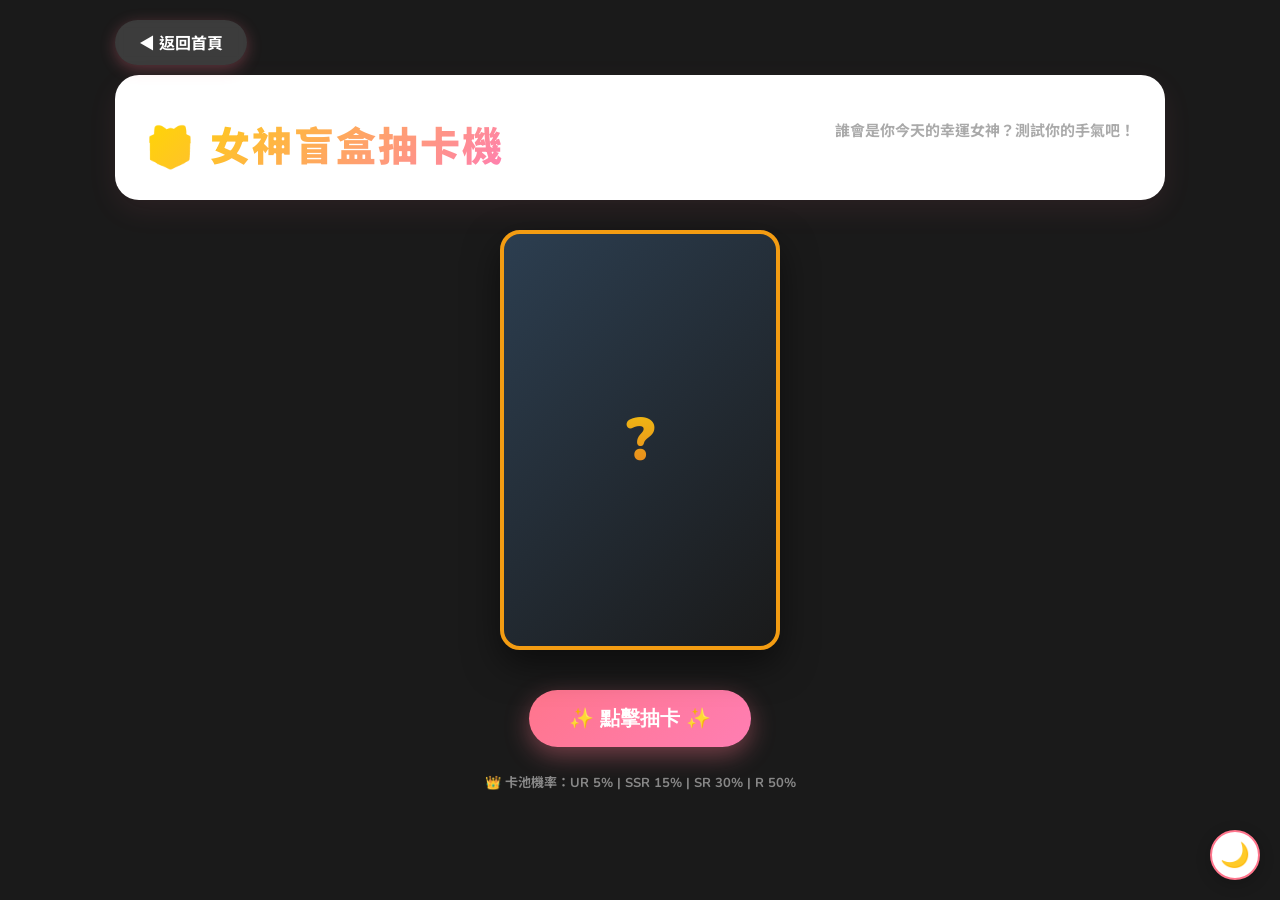
<file: gacha.html>
<!DOCTYPE html>
<html lang="zh-TW">
<head>
    <meta charset="UTF-8">
    <meta name="viewport" content="width=device-width, initial-scale=1.0">
    <title>🎁 女神盲盒抽卡機</title>
    <link rel="stylesheet" href="style.css">
    <style>
        /* 🔥 核心修復：強制所有元素不要因為 padding 或 border 而撐破比例 */
        * { box-sizing: border-box; }
        
        body { background: #1a1a1a; color: white; min-height: 100vh; overflow-x: hidden; margin: 0; }
        .header h1 {
            background: linear-gradient(135deg, #FFD700 0%, #ff7eb3 100%);
            -webkit-background-clip: text;
            -webkit-text-fill-color: transparent;
            font-weight: 900;
            font-size: 2.5rem;
            margin-top: 20px;
            margin-bottom: 5px;
            letter-spacing: 2px;
            text-align: center;
        }

        /* 🎰 抽卡舞台區域 */
        .gacha-stage {
            display: flex;
            flex-direction: column;
            align-items: center;
            justify-content: center;
            margin-top: 20px;
            min-height: 480px;
            perspective: 1000px; /* 3D 景深 */
        }

        /* 🎴 卡片容器 (負責 3D 翻轉，鎖定絕對長寬) */
        .card-container {
            width: 280px;
            height: 420px;
            position: relative;
            transform-style: preserve-3d;
            transition: transform 0.8s cubic-bezier(0.175, 0.885, 0.32, 1.275);
            cursor: pointer;
        }
        .card-container.flipped { transform: rotateY(180deg) scale(1.05); }
        .card-container.shaking { animation: shake 0.5s ease-in-out infinite; }

        @keyframes shake {
            0% { transform: translate(1px, 1px) rotate(0deg); }
            20% { transform: translate(-1px, -2px) rotate(-1deg); }
            40% { transform: translate(-3px, 0px) rotate(1deg); }
            60% { transform: translate(3px, 2px) rotate(0deg); }
            80% { transform: translate(1px, -1px) rotate(1deg); }
            100% { transform: translate(-1px, 2px) rotate(-1deg); }
        }

        /* 卡片正反面共用設定 */
        .card-face {
            position: absolute; width: 100%; height: 100%;
            backface-visibility: hidden; border-radius: 20px;
            display: flex; flex-direction: column; align-items: center; justify-content: center;
            box-shadow: 0 15px 35px rgba(0,0,0,0.5);
            /* 注意：這裡把原本的 overflow: hidden 拿掉，才不會切到凸出去的稀有度徽章 */
        }

        /* 🃏 卡背 (未抽卡的狀態) */
        .card-back {
            background: linear-gradient(135deg, #2c3e50 0%, #1a1a1a 100%);
            border: 4px solid #f39c12;
            color: #f39c12;
            font-size: 60px;
            overflow: hidden; /* 卡背的問號還是需要 hidden 防溢出 */
        }
        .card-back::after {
            content: '?'; font-weight: 900;
            background: -webkit-linear-gradient(#f1c40f, #e67e22);
            -webkit-background-clip: text; -webkit-text-fill-color: transparent;
            animation: pulse 2s infinite;
        }

        /* 👸 卡片正面 (抽出來的女神) */
        .card-front {
            background: #fff;
            transform: rotateY(180deg);
            border: 6px solid #ccc; /* 邊框厚度現在會被往內縮，不會撐爆卡片 */
            padding: 20px 15px; /* 內部留白 */
            justify-content: flex-start; /* 讓內容由上往下排 */
        }

        .gacha-photo {
            width: 100%; height: 180px; /* 微調高度給名字跟按鈕空間 */
            object-fit: cover;
            border-radius: 12px; 
            margin-bottom: 12px;
            box-shadow: 0 4px 10px rgba(0,0,0,0.15);
        }

        .gacha-name { font-size: 22px; font-weight: 900; color: #333; margin-bottom: 5px; }
        .gacha-team { font-size: 13px; color: white; padding: 4px 12px; border-radius: 12px; font-weight: bold; margin-bottom: 15px; display: inline-block;}
        .gacha-stats { font-size: 13px; color: #666; font-weight: bold; background: #f8f9fa; padding: 8px; border-radius: 10px; width: 100%; margin-bottom: 10px;}

        /* 🔥 稀有度專屬樣式 (凸出卡片右上角) */
        .rarity-badge {
            position: absolute; top: -15px; right: -15px;
            width: 60px; height: 60px; border-radius: 50%;
            display: flex; align-items: center; justify-content: center;
            font-size: 20px; font-weight: 900; color: white;
            box-shadow: 0 4px 10px rgba(0,0,0,0.3); z-index: 10;
        }

        /* UR (極限彩光) */
        .card-UR { border-color: #ff00ff; box-shadow: 0 0 30px #ff00ff, inset 0 0 20px rgba(255,0,255,0.2); animation: ur-glow 2s infinite; }
        .badge-UR { background: linear-gradient(45deg, #ff0000, #ff7f00, #ffff00, #00ff00, #0000ff, #4b0082, #8b00ff); background-size: 400% 400%; animation: rainbow 3s ease infinite; }
        
        /* SSR (閃光金) */
        .card-SSR { border-color: #FFD700; box-shadow: 0 0 25px #FFD700; }
        .badge-SSR { background: linear-gradient(135deg, #FFD700 0%, #F39C12 100%); }
        
        /* SR (史詩紫) */
        .card-SR { border-color: #9b59b6; box-shadow: 0 0 15px #9b59b6; }
        .badge-SR { background: linear-gradient(135deg, #9b59b6 0%, #8e44ad 100%); }
        
        /* R (稀有藍) */
        .card-R { border-color: #3498db; }
        .badge-R { background: linear-gradient(135deg, #3498db 0%, #2980b9 100%); }

        @keyframes rainbow { 0%{background-position:0% 50%} 50%{background-position:100% 50%} 100%{background-position:0% 50%} }
        @keyframes ur-glow { 0% { box-shadow: 0 0 20px #ff00ff; } 50% { box-shadow: 0 0 40px #00ffff; } 100% { box-shadow: 0 0 20px #ff00ff; } }

        /* 🔘 抽卡按鈕 */
        .draw-btn {
            background: linear-gradient(135deg, #ff758c 0%, #ff7eb3 100%);
            color: white; font-size: 20px; font-weight: 900;
            padding: 15px 40px; border: none; border-radius: 40px;
            cursor: pointer; margin-top: 40px;
            box-shadow: 0 8px 25px rgba(255, 117, 140, 0.4);
            transition: all 0.2s;
        }
        .draw-btn:hover { transform: scale(1.05); box-shadow: 0 12px 35px rgba(255, 117, 140, 0.6); }
        .draw-btn:active { transform: scale(0.95); }
        .draw-btn:disabled { filter: grayscale(1); cursor: not-allowed; transform: none; }
    </style>
</head>
<body>
    <div id="loading-overlay">
        <div class="loading-spinner"></div>
        <div class="loading-text">🎲 正在準備抽卡卡池...</div>
    </div>

    <div class="container" style="text-align: center;">
        <div class="back-btn-container" style="margin-bottom: 10px; text-align: left;">
            <a href="index.html" class="btn" style="background: rgba(255,255,255,0.15); color:white; border:none; backdrop-filter: blur(5px);">◀ 返回首頁</a>
        </div>

        <div class="header">
            <h1>🎁 女神盲盒抽卡機</h1>
            <p style="color: #aaa; font-weight: bold; font-size: 15px; margin-top:0;">誰會是你今天的幸運女神？測試你的手氣吧！</p>
        </div>

        <div class="gacha-stage">
            <div class="card-container" id="gacha-card">
                <div class="card-face card-back"></div>
                <div class="card-face card-front" id="card-front-content">
                    </div>
            </div>
            
            <button class="draw-btn" id="draw-button" onclick="startGacha()">✨ 點擊抽卡 ✨</button>
        </div>

        <div style="margin-top: 25px; font-size: 13px; color: #888; font-weight: bold;">
            👑 卡池機率：UR 5% | SSR 15% | SR 30% | R 50%
        </div>
    </div>

    <script src="app.js"></script>
    <script>
        let poolUR = [], poolSSR = [], poolSR = [], poolR = [];
        
        const teamNamesMap = {
            '樂天': 'Rakuten Girls', '中信兄弟': 'Passion Sisters', '味全龍': 'Dragon Beauties',
            '統一獅': 'Uni Girls', '富邦悍將': 'Fubon Angels', '台鋼雄鷹': 'WING STARS'
        };
        const teamColorsMap = {
            '樂天': '#dc2743', '中信兄弟': '#f1c40f', '味全龍': '#e74c3c',
            '統一獅': '#e67e22', '富邦悍將': '#3498db', '台鋼雄鷹': '#2ecc71'
        };

        function hideLoading() {
            const overlay = document.getElementById('loading-overlay');
            if(overlay) { overlay.style.opacity = '0'; setTimeout(() => overlay.style.display = 'none', 500); }
        }

        async function initGachaPool() {
            try {
                const [scheduleData, matchesData, girlsData] = await Promise.all([
                    fetchCSV(CONFIG.scheduleUrl), fetchCSV(CONFIG.matchesUrl), fetchCSV(CONFIG.girlsUrl)
                ]);

                // 計算每位女孩的戰力
                let girlStats = {};
                girlsData.forEach(g => {
                    const key = g.name.trim() + "_" + g.team.trim();
                    girlStats[key] = { ...g, name: g.name.trim(), team: g.team.trim(), wins: 0, losses: 0, games: 0 };
                });

                scheduleData.forEach(s => {
                    if(!s.working_dates) return;
                    const girlName = (s.girl_name || '').trim();
                    const girlInfo = girlsData.find(g => g.name && g.name.trim() === girlName);
                    const girlTeam = (girlInfo && girlInfo.team) ? girlInfo.team.trim() : (s.team || '').trim();
                    const key = girlName + "_" + girlTeam;
                    if(!girlStats[key]) return; 

                    parseWorkingDate(s.working_dates).forEach(w => {
                        girlStats[key].games++;
                        const wNums = w.date ? w.date.match(/\d+/g) : null;
                        if (!wNums || wNums.length < 2) return;
                        
                        const match = matchesData.find(m => {
                            const mNums = m.date ? m.date.match(/\d+/g) : null;
                            return mNums && mNums.length >= 2 && parseInt(mNums[0],10) === parseInt(wNums[0],10) && parseInt(mNums[1],10) === parseInt(wNums[1],10) && (!m.team || m.team.trim() === girlTeam);
                        });

                        if(match && match.result) {
                            if(match.result.includes('勝')) girlStats[key].wins++;
                            else if(match.result.includes('敗')) girlStats[key].losses++;
                        }
                    });
                });

                // 自動將女孩分配到對應的卡池
                Object.values(girlStats).forEach(g => {
                    const winRate = (g.wins + g.losses) > 0 ? (g.wins / (g.wins + g.losses)) * 100 : 0;
                    g.winRateDisplay = winRate.toFixed(1);
                    
                    if (winRate >= 60 && g.games >= 10) { g.rarity = 'UR'; poolUR.push(g); }
                    else if ((winRate >= 50 && g.games >= 5) || g.games >= 15) { g.rarity = 'SSR'; poolSSR.push(g); }
                    else if (g.games >= 5 || winRate >= 40) { g.rarity = 'SR'; poolSR.push(g); }
                    else { g.rarity = 'R'; poolR.push(g); }
                });

                if(poolUR.length === 0) poolUR = [...poolSSR, ...poolSR];
                if(poolSSR.length === 0) poolSSR = [...poolSR, ...poolR];

            } catch (error) {
                console.error("卡池初始化失敗", error);
                alert("卡池連線失敗，請重新整理頁面！");
            } finally { hideLoading(); }
        }

        function startGacha() {
            const btn = document.getElementById('draw-button');
            const card = document.getElementById('gacha-card');
            
            btn.disabled = true;
            btn.innerText = "抽卡中...";
            card.className = "card-container"; // 重置翻轉
            
            setTimeout(() => { card.classList.add('shaking'); }, 100);

            setTimeout(() => {
                card.classList.remove('shaking');
                
                const roll = Math.random() * 100;
                let drawnGirl = null;
                
                if (roll < 5) drawnGirl = poolUR[Math.floor(Math.random() * poolUR.length)];
                else if (roll < 20) drawnGirl = poolSSR[Math.floor(Math.random() * poolSSR.length)];
                else if (roll < 50) drawnGirl = poolSR[Math.floor(Math.random() * poolSR.length)];
                else drawnGirl = poolR[Math.floor(Math.random() * poolR.length)];

                if(!drawnGirl) drawnGirl = poolR[0];

                renderCard(drawnGirl);

                card.classList.add('flipped');
                
                setTimeout(() => {
                    btn.disabled = false;
                    btn.innerText = "再抽一次 🔄";
                }, 800);

            }, 1200); 
        }

        function renderCard(girl) {
            const front = document.getElementById('card-front-content');
            
            let displayTeam = girl.team;
            let tColor = '#333';
            Object.keys(teamNamesMap).forEach(k => { if(girl.team.includes(k)) displayTeam = teamNamesMap[k]; });
            Object.keys(teamColorsMap).forEach(k => { if(girl.team.includes(k)) tColor = teamColorsMap[k]; });

            const photoUrl = girl.photo || girl['圖片'] || girl['image'] || girl.photo_url || '';
            const photoHtml = photoUrl ? `<img src="${photoUrl}" class="gacha-photo">` : `<div class="gacha-photo" style="background:#eee;display:flex;align-items:center;justify-content:center;font-size:40px;">👱‍♀️</div>`;

            front.className = `card-face card-front card-${girl.rarity}`;

            front.innerHTML = `
                <div class="rarity-badge badge-${girl.rarity}">${girl.rarity}</div>
                ${photoHtml}
                <div class="gacha-team" style="background:${tColor}">${displayTeam}</div>
                <div class="gacha-name">${girl.name}</div>
                <div class="gacha-stats">
                    出勤：${girl.games} 場 &nbsp;|&nbsp; 勝率：${girl.winRateDisplay}%
                </div>
                <button onclick="window.location.href='detail.html?name=${encodeURIComponent(girl.name)}&team=${encodeURIComponent(girl.team)}'" style="margin-top:auto; padding:8px 20px; font-weight:bold; border-radius:15px; background:#333; color:white; border:none; cursor:pointer; width:100%; transition: background 0.2s;">情報 🔍</button>
            `;
        }

        initGachaPool();
    </script>
</body>
</html>
</file>
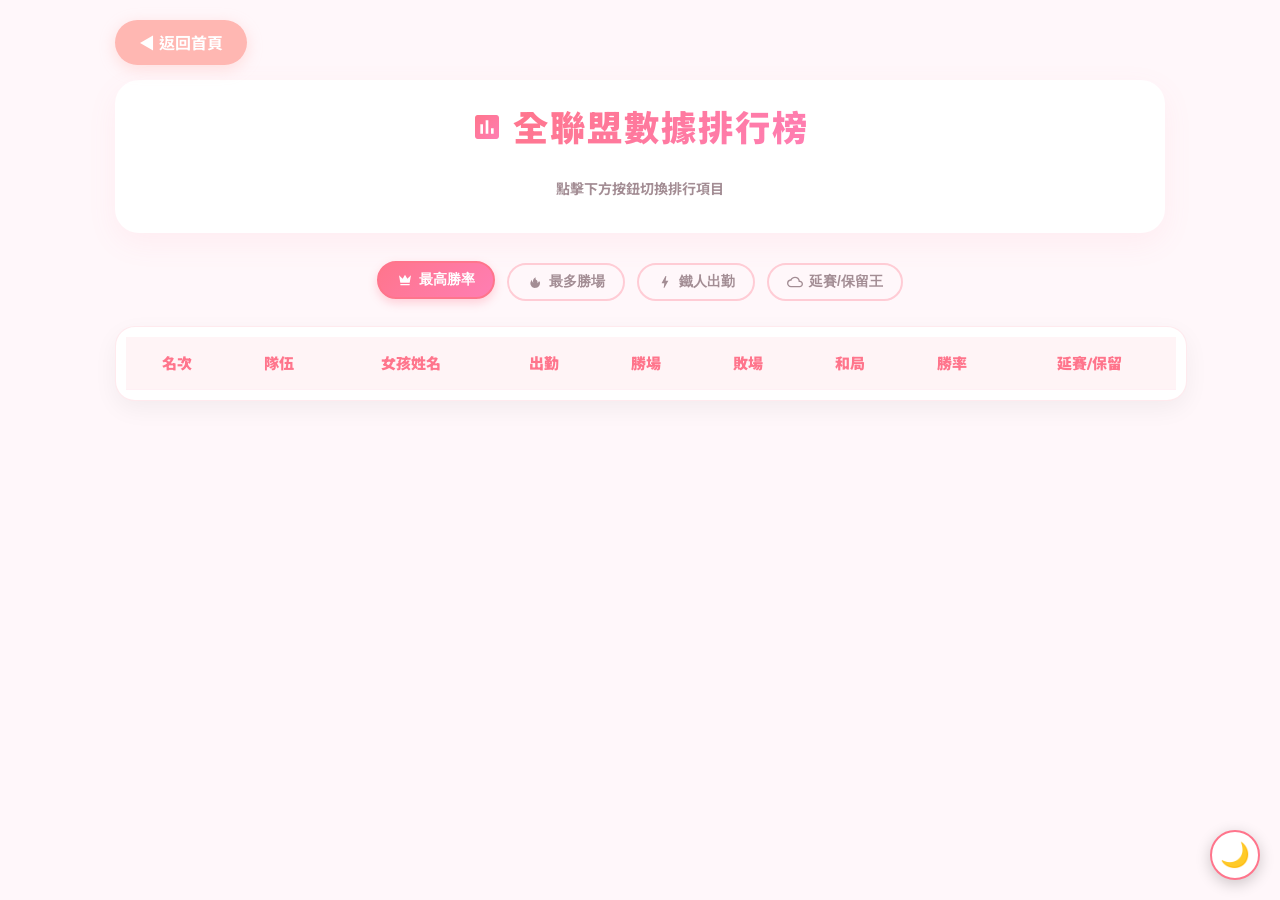
<file: ranking.html>
<!DOCTYPE html>
<html lang="zh-TW">
<head>
    <meta charset="UTF-8">
    <meta name="viewport" content="width=device-width, initial-scale=1.0">
    <title>全聯盟數據排行榜</title>
    <link rel="stylesheet" href="style.css">
    <style>
        /* 🎀 標題漸層美化與 SVG 圖示對齊 */
        .header-title-container {
            display: flex;
            align-items: center;
            justify-content: center;
            gap: 10px;
            margin-bottom: 5px;
        }
        .header h1 {
            background: linear-gradient(135deg, #ff758c 0%, #ff7eb3 100%);
            -webkit-background-clip: text;
            -webkit-text-fill-color: transparent;
            font-weight: 900;
            font-size: 2.2rem;
            margin: 0;
            letter-spacing: 2px;
        }

        /* 💊 排行榜切換按鈕 (加入 SVG 圖示對齊) */
        .sort-tabs {
            display: flex;
            gap: 12px;
            flex-wrap: wrap;
            justify-content: center;
            margin-bottom: 25px;
        }
        .sort-tabs button {
            display: inline-flex;
            align-items: center;
            justify-content: center;
            gap: 6px;
            border-radius: 30px;
            padding: 8px 18px;
            font-size: 14px;
            font-weight: 900;
            border: 2px solid transparent;
            transition: all 0.3s cubic-bezier(0.175, 0.885, 0.32, 1.275);
            cursor: pointer;
        }
        .sort-tabs button svg {
            width: 16px;
            height: 16px;
            fill: currentColor;
            flex-shrink: 0;
        }
        .sort-tabs button.active-sort {
            background: linear-gradient(135deg, #ff758c 0%, #ff7eb3 100%);
            color: white;
            border-color: #ff758c;
            box-shadow: 0 4px 10px rgba(255, 117, 140, 0.3);
            transform: translateY(-2px);
        }
        .sort-tabs button.inactive-sort {
            background: transparent;
            color: var(--text-muted);
            border-color: #ffccd5;
        }
        .sort-tabs button.inactive-sort:hover {
            background: rgba(255, 117, 140, 0.08);
            color: var(--theme-main);
            transform: translateY(-1px);
        }
        [data-theme="dark"] .sort-tabs button.inactive-sort { border-color: #555; color: #aaa; }
        [data-theme="dark"] .sort-tabs button.inactive-sort:hover { background: rgba(255, 255, 255, 0.1); color: #fff; }

        /* 🏆 專業數據表格防破版對齊系統 */
        .pro-table-wrapper {
            background: var(--card-bg);
            border-radius: 20px;
            overflow: hidden;
            box-shadow: 0 8px 25px rgba(0,0,0,0.05);
            border: 1px solid rgba(255, 117, 140, 0.15);
        }
        [data-theme="dark"] .pro-table-wrapper { border-color: #333; }

        .pro-table {
            width: 100%;
            border-collapse: separate;
            border-spacing: 0;
        }
        .pro-table th {
            background-color: rgba(255, 117, 140, 0.08);
            color: var(--theme-main);
            font-weight: 900;
            padding: 18px 10px;
            font-size: 15px;
        }
        [data-theme="dark"] .pro-table th { background-color: #252525; }
        
        .pro-table th, .pro-table td {
            white-space: nowrap !important;
            text-align: center;
            vertical-align: middle;
            border-bottom: 1px solid #fff0f5;
            padding: 15px 10px;
        }
        [data-theme="dark"] .pro-table td { border-bottom: 1px solid #333333; }
        
        .pro-table tbody tr { transition: background 0.2s; }
        .pro-table tbody tr:hover {
            background-color: rgba(255, 117, 140, 0.05);
            cursor: pointer;
        }
        [data-theme="dark"] .pro-table tbody tr:hover { background-color: rgba(255, 255, 255, 0.03); }
        
        /* 🔥 立體漸層名次勳章 */
        .rank-num { font-size: 16px; font-weight: 900; color: var(--text-muted); }
        .rank-badge {
            display: inline-block;
            width: 28px;
            height: 28px;
            line-height: 28px;
            border-radius: 50%;
            color: white;
            font-weight: 900;
            font-size: 14px;
            text-align: center;
            box-shadow: 0 2px 6px rgba(0,0,0,0.15);
        }
        .rank-1 { background: linear-gradient(135deg, #FFD700 0%, #F39C12 100%); } 
        .rank-2 { background: linear-gradient(135deg, #E0E0E0 0%, #95A5A6 100%); } 
        .rank-3 { background: linear-gradient(135deg, #E67E22 0%, #D35400 100%); } 
    </style>
</head>
<body>
    <div id="loading-overlay">
        <div class="loading-spinner"></div>
        <div class="loading-text">正在運算全聯盟專業數據...</div>
    </div>

    <div class="container">
        <div class="back-btn-container" style="margin-bottom: 15px;">
            <a href="index.html" class="btn btn-secondary">◀ 返回首頁</a>
        </div>

        <div class="header" style="justify-content: center; text-align: center; flex-direction: column;">
            <div class="header-title-container">
                <svg viewBox="0 0 24 24" width="32" height="32">
                    <defs>
                        <linearGradient id="title-grad" x1="0%" y1="0%" x2="100%" y2="100%">
                            <stop offset="0%" stop-color="#ff758c" />
                            <stop offset="100%" stop-color="#ff7eb3" />
                        </linearGradient>
                    </defs>
                    <path fill="url(#title-grad)" d="M19 3H5c-1.1 0-2 .9-2 2v14c0 1.1.9 2 2 2h14c1.1 0 2-.9 2-2V5c0-1.1-.9-2-2-2zM9 17H7v-7h2v7zm4 0h-2V7h2v10zm4 0h-2v-4h2v4z"/>
                </svg>
                <h1>全聯盟數據排行榜</h1>
            </div>
            <p style="color: var(--text-muted); font-size: 14px; font-weight: bold; margin-top: 5px;">點擊下方按鈕切換排行項目</p>
        </div>

        <div class="sort-tabs">
            <button class="active-sort" onclick="sortData('winRate')">
                <svg viewBox="0 0 24 24"><path d="M5 16L3 5l5.5 5L12 4l3.5 6L21 5l-2 11H5zm14 3c0 .6-.4 1-1 1H6c-.6 0-1-.4-1-1v-1h14v1z"/></svg> 
                最高勝率
            </button>
            <button class="inactive-sort" onclick="sortData('wins')">
                <svg viewBox="0 0 24 24"><path d="M17.5 11.2c-.3 1.1-1 2.1-1.9 2.8.5-1.5.3-3.2-.8-4.5-.4-.4-.9-.7-1.4-.9C13 8 12.8 7.3 12.8 6.5c0-.6.1-1.2.3-1.8-.8.3-1.6.8-2.2 1.5-1.5 1.5-2.2 3.6-1.8 5.7.1.6.3 1.2.6 1.7-.8-.6-1.4-1.3-1.8-2.2-.4-.9-.5-1.9-.4-2.8-.2.2-.4.4-.6.6-1.3 1.5-2 3.5-1.8 5.6.2 2 1.3 3.8 3 4.9 1.7 1.1 3.8 1.4 5.8.9 2-.5 3.7-1.8 4.7-3.5 1-1.8 1.2-3.9.5-5.9z"/></svg> 
                最多勝場
            </button>
            <button class="inactive-sort" onclick="sortData('games')">
                <svg viewBox="0 0 24 24"><path d="M11 21h-1l1-7H7.5c-.58 0-.57-.32-.38-.66.19-.34.05-.08.06-.11l5.4-9.71L13 3h1l-1 7h3.5c.49 0 .56.33.47.51l-.07.15C12.96 17.55 11 21 11 21z"/></svg> 
                鐵人出勤
            </button>
            <button class="inactive-sort" onclick="sortData('delays')">
                <svg viewBox="0 0 24 24"><path d="M19.35 10.04A7.49 7.49 0 0012 4C9.11 4 6.6 5.64 5.35 8.04A5.994 5.994 0 000 14c0 3.31 2.69 6 6 6h13c2.76 0 5-2.24 5-5 0-2.64-2.05-4.78-4.65-4.96zM19 18H6c-2.21 0-4-1.79-4-4s1.79-4 4-4h.71C7.37 7.69 9.48 6 12 6c3.04 0 5.5 2.46 5.5 5.5v.5H19c1.66 0 3 1.34 3 3s-1.34 3-3 3z"/></svg> 
                延賽/保留王
            </button>
        </div>

        <div class="table-responsive pro-table-wrapper">
            <table class="pro-table">
                <thead>
                    <tr>
                        <th>名次</th>
                        <th>隊伍</th>
                        <th>女孩姓名</th>
                        <th>出勤</th>
                        <th>勝場</th>
                        <th>敗場</th>
                        <th>和局</th>
                        <th>勝率</th>
                        <th>延賽/保留</th>
                    </tr>
                </thead>
                <tbody id="ranking-list-body">
                    <tr><td colspan="9" style="padding: 30px;">資料載入中...</td></tr>
                </tbody>
            </table>
        </div>
    </div>

    <script src="app.js"></script>
    <script>
        let allGirlsStatsArray = []; 
        let currentSortType = 'winRate';

        function hideLoading() {
            const overlay = document.getElementById('loading-overlay');
            if(overlay) { overlay.style.opacity = '0'; setTimeout(() => overlay.style.display = 'none', 500); }
        }

        async function initProRanking() {
            try {
                const [scheduleData, matchesData, girlsData] = await Promise.all([
                    fetchCSV(CONFIG.scheduleUrl), fetchCSV(CONFIG.matchesUrl), fetchCSV(CONFIG.girlsUrl)
                ]);

                let girlStats = {};
                girlsData.forEach(g => {
                    const key = g.name.trim() + "_" + g.team.trim();
                    girlStats[key] = {
                        name: g.name.trim(), 
                        team: g.team.trim(), 
                        wins: 0, losses: 0, ties: 0, delays: 0, suspends: 0, games: 0
                    };
                });

                scheduleData.forEach(s => {
                    const girlName = (s.girl_name || '').trim();
                    const girlInfo = girlsData.find(g => g.name && g.name.trim() === girlName);
                    const girlTeam = (girlInfo && girlInfo.team) ? girlInfo.team.trim() : (s.team || '').trim();
                    const key = girlName + "_" + girlTeam;
                    if(!girlStats[key]) return; 
                    
                    const sYearStr = s.year ? s.year.toString().trim() : '';

                    if(s.working_dates) {
                        const workList = parseWorkingDate(s.working_dates);
                        workList.forEach(w => {
                            const wNums = w.date ? w.date.match(/\d+/g) : null;
                            if (!wNums || wNums.length < 2) return;
                            const wM = parseInt(wNums[0], 10), wD = parseInt(wNums[1], 10);

                            girlStats[key].games++;

                            const match = matchesData.find(m => {
                                const mYearStr = m.year ? m.year.toString().trim() : '';
                                if (sYearStr && mYearStr && sYearStr !== mYearStr) return false;
                                if (m.team && m.team.trim() !== girlTeam) return false;
                                const mNums = m.date ? m.date.match(/\d+/g) : null;
                                return (mNums && mNums.length >= 2 && parseInt(mNums[0], 10) === wM && parseInt(mNums[1], 10) === wD);
                            });

                            if(match && match.result) {
                                const res = match.result.trim();
                                if(res.includes('勝')) { girlStats[key].wins++; }
                                else if(res.includes('敗')) { girlStats[key].losses++; }
                                else if(res.includes('和')) { girlStats[key].ties++; }
                                else if(res.includes('保')) { girlStats[key].suspends++; }
                                else if(res.includes('延')) { girlStats[key].delays++; }
                            }
                        });
                    }
                });

                allGirlsStatsArray = Object.values(girlStats)
                    .filter(g => g.games > 0)
                    .map(g => {
                        const totalDecisions = g.wins + g.losses;
                        g.winRate = totalDecisions > 0 ? (g.wins / totalDecisions) * 100 : 0;
                        g.totalDelays = g.delays + g.suspends; 
                        return g;
                    });

                sortData('winRate'); 

            } catch (error) {
                console.error(error);
                document.getElementById('ranking-list-body').innerHTML = '<tr><td colspan="9" style="color:red; padding:30px;">資料載入失敗</td></tr>';
            } finally { hideLoading(); }
        }

        window.sortData = function(sortType) {
            currentSortType = sortType;

            const buttons = document.querySelectorAll('.sort-tabs button');
            buttons.forEach(btn => {
                if (btn.getAttribute('onclick').includes(sortType)) {
                    btn.className = 'active-sort';
                } else {
                    btn.className = 'inactive-sort';
                }
            });

            allGirlsStatsArray.sort((a, b) => {
                if (sortType === 'winRate') {
                    if (b.winRate !== a.winRate) return b.winRate - a.winRate; 
                    return b.wins - a.wins; 
                } else if (sortType === 'wins') {
                    if (b.wins !== a.wins) return b.wins - a.wins;
                    return b.winRate - a.winRate;
                } else if (sortType === 'games') {
                    if (b.games !== a.games) return b.games - a.games;
                    return b.wins - a.wins;
                } else if (sortType === 'delays') {
                    if (b.totalDelays !== a.totalDelays) return b.totalDelays - a.totalDelays;
                    return b.games - a.games;
                }
            });

            const tbody = document.getElementById('ranking-list-body');
            tbody.innerHTML = '';

            allGirlsStatsArray.forEach((g, index) => {
                let rankDisplay = `<span class="rank-num">${index + 1}</span>`;
                if (index === 0) rankDisplay = `<span class="rank-badge rank-1">1</span>`;
                else if (index === 1) rankDisplay = `<span class="rank-badge rank-2">2</span>`;
                else if (index === 2) rankDisplay = `<span class="rank-badge rank-3">3</span>`;

                let teamColor = 'var(--text-muted)';
                let displayTeam = g.team;

                if (g.team.includes('樂天')) { displayTeam = 'Rakuten Girls'; teamColor = 'var(--theme-main)'; }
                else if (g.team.includes('兄弟')) { displayTeam = 'Passion Sisters'; teamColor = '#f1c40f'; }
                else if (g.team.includes('味全')) { displayTeam = 'Dragon Beauties'; teamColor = '#e74c3c'; }
                else if (g.team.includes('統一')) { displayTeam = 'Uni Girls'; teamColor = '#e67e22'; }
                else if (g.team.includes('富邦')) { displayTeam = 'Fubon Angels'; teamColor = '#3498db'; }
                else if (g.team.includes('台鋼')) { displayTeam = 'WING STARS'; teamColor = '#2ecc71'; }

                const tr = document.createElement('tr');
                tr.onclick = () => window.location.href = `detail.html?name=${encodeURIComponent(g.name)}&team=${encodeURIComponent(g.team)}`;
                tr.innerHTML = `
                    <td>${rankDisplay}</td>
                    <td><span style="background:${teamColor}; color:white; padding:4px 12px; border-radius:12px; font-size:12px; font-weight:bold; box-shadow: 0 2px 5px rgba(0,0,0,0.1);">${displayTeam}</span></td>
                    <td style="font-weight:900; font-size:17px;">${g.name}</td>
                    <td style="font-weight:bold;">${g.games}</td>
                    <td style="color:#e74c3c; font-weight:bold;">${g.wins}</td>
                    <td style="color:#3498db; font-weight:bold;">${g.losses}</td>
                    <td style="color:#2ecc71; font-weight:bold;">${g.ties}</td>
                    <td style="font-weight:900;">${g.winRate.toFixed(1)}%</td>
                    <td style="color:var(--text-muted); font-weight:bold;">${g.totalDelays}</td>
                `;
                tbody.appendChild(tr);
            });
        }

        initProRanking();
    </script>
</body>
</html>
</file>
<file: style.css>
/* =========================================
   1. 載入字體與粉色女孩風變數
   ========================================= */
@import url('https://fonts.googleapis.com/css2?family=Nunito:wght@700;900&family=Noto+Sans+TC:wght@400;500;700;900&display=swap');

:root {
    --theme-main: #ff758c; 
    --theme-gradient: linear-gradient(135deg, #ff9a9e 0%, #fecfef 100%);
    --theme-light: #fff0f5; 
    --bg-color: #fff7fa; 
    --card-bg: #ffffff;
    --text-main: #5c4b51; 
    --text-muted: #a38d94;
    --border-radius: 24px; 
}

/* =========================================
   2. 基礎排版與容器
   ========================================= */
body { 
    font-family: 'Nunito', 'Noto Sans TC', sans-serif; 
    background-color: var(--bg-color); 
    color: var(--text-main); 
    margin: 0; 
    padding: 20px 10px; 
}

.container {
    max-width: 1050px;
    margin: 0 auto;
    padding-bottom: 40px;
}

/* =========================================
   3. 頂部導覽列 (Header) 與按鈕
   ========================================= */
.header { 
    background: var(--card-bg);
    padding: 20px 30px;
    border-radius: var(--border-radius);
    box-shadow: 0 10px 30px rgba(255, 117, 140, 0.08);
    display: flex; 
    justify-content: space-between; 
    align-items: center; 
    margin-bottom: 30px; 
    flex-wrap: wrap; 
    gap: 15px;
}

.header h1 { 
    margin: 0; 
    font-size: 1.8rem; 
    font-weight: 900;
    color: var(--theme-main); 
    letter-spacing: 1px;
}

.btn { 
    background: var(--theme-gradient); 
    color: #fff; 
    padding: 10px 24px; 
    text-decoration: none; 
    border-radius: 30px; 
    font-weight: bold; 
    border: none; 
    cursor: pointer; 
    transition: all 0.3s ease; 
    display: inline-block; 
    box-shadow: 0 4px 15px rgba(255, 117, 140, 0.3);
}

.btn:hover { 
    transform: translateY(-3px); 
    box-shadow: 0 8px 25px rgba(255, 117, 140, 0.5); 
}

.btn-secondary { 
    background: #ffb7b2; 
    box-shadow: 0 4px 15px rgba(255, 183, 178, 0.4);
}

/* =========================================
   4. 輸入框、搜尋列與卡片
   ========================================= */
select, input {
    padding: 10px 15px;
    border-radius: 12px;
    border: 2px solid #ffe4e8;
    background: #fff;
    outline: none;
}

.search-container { text-align: center; margin-bottom: 25px; }
.search-input { width: 90%; max-width: 400px; border-radius: 30px; border: 2px solid #ffe4e8; text-align: center; font-weight: bold; }

.grid { display: grid; grid-template-columns: repeat(auto-fill, minmax(160px, 1fr)); gap: 20px; }
.dashboard { display: grid; grid-template-columns: repeat(auto-fit, minmax(150px, 1fr)); gap: 15px; margin-bottom: 30px; }

.card { 
    background: var(--card-bg); 
    border-radius: var(--border-radius); 
    padding: 25px 20px; 
    text-align: center; 
    box-shadow: 0 8px 24px rgba(255, 117, 140, 0.05); 
    transition: all 0.3s ease;
    border: 2px solid transparent; 
}
.card:hover { transform: translateY(-8px); border-color: #ffe4e8; }

/* =========================================
   5. 表格、IG、大頭貼、讀取畫面
   ========================================= */
.table-responsive { width: 100%; overflow-x: auto; background: var(--card-bg); border-radius: var(--border-radius); padding: 10px; }
/* =========================================
   🏆 表格專業對齊與防破版優化
   ========================================= */
table { 
    width: 100%; 
    border-collapse: separate; 
}
th, td { 
    padding: 16px 15px; 
    border-bottom: 1px solid #fff0f5; 
    text-align: center !important;     /* 統計數據(如觀眾數、勝敗投)強制置中對齊 */
    vertical-align: middle !important;
    white-space: nowrap !important;    /* 關鍵：強制女孩名字與數據不准換行，防止破版 */
}
th { background-color: #fff7fa; color: var(--theme-main); font-weight: 900; }

.win { background-color: #ff9a9e; color: #fff; padding: 6px 14px; border-radius: 20px; }
.loss { background-color: #a1c4fd; color: #fff; padding: 6px 14px; border-radius: 20px; }

.ig-btn { display: inline-flex; align-items: center; gap: 6px; padding: 6px 16px; border: 2px solid #ffe4e8; border-radius: 20px; color: var(--theme-main); text-decoration: none; font-weight: 800; transition: 0.3s; }
.ig-btn:hover { background: linear-gradient(45deg, #f09433 0%, #e6683c 25%, #dc2743 50%, #cc2366 75%, #bc1888 100%); color: white; border-color: transparent; }

.avatar-wrapper { width: 80px; height: 80px; border-radius: 50%; border: 3px solid #ffe4e8; overflow: hidden; margin: 0 auto 12px; }
.avatar-wrapper img { width: 100%; height: 100%; object-fit: cover; }
.profile-avatar-large { width: 100px; height: 100px; border-radius: 50%; border: 4px solid var(--theme-main); overflow: hidden; flex-shrink: 0; }
.profile-avatar-large img { width: 100%; height: 100%; object-fit: cover; }
.profile-header-container { display: flex; align-items: center; gap: 20px; background: white; padding: 15px 25px; border-radius: 20px; border: 2px solid #ffe4e8; margin-bottom: 25px; }

#loading-overlay { position: fixed; top: 0; left: 0; width: 100%; height: 100%; background: var(--bg-color); z-index: 9999; display: flex; flex-direction: column; justify-content: center; align-items: center; transition: 0.5s; }
.loading-spinner { width: 50px; height: 50px; border: 5px solid #ffe4e8; border-top: 5px solid var(--theme-main); border-radius: 50%; animation: spin 1s linear infinite; }
@keyframes spin { 0% { transform: rotate(0deg); } 100% { transform: rotate(360deg); } }

/* =========================================
   6. ❄️ 連勝/連敗氣勢徽章 (精緻縮小版)
   ========================================= */
.streak-badge { 
    display: inline-block; 
    padding: 3px 8px;           /* 讓框框變窄一點 */
    border-radius: 12px;        /* 邊角稍微收一點 */
    font-size: 12px !important; /* 🔥 強制縮小字體 */
    font-weight: 800;           /* 字體稍微沒那麼粗，更精緻 */
    margin-left: 8px; 
    color: white; 
    vertical-align: middle;
    box-shadow: 0 2px 5px rgba(0,0,0,0.1); 
    transform: translateY(-2px); /* 讓徽章稍微往上浮一點點 */
}
.streak-win { background: linear-gradient(45deg, #ff416c, #ff4b2b); }
.streak-loss { background: linear-gradient(45deg, #4facfe, #00f2fe); }

/* =========================================
   7. 女神情報局迷你橫向版
   ========================================= */
.profile-row-mini { display: flex; justify-content: space-between; gap: 8px; overflow-x: auto; padding-bottom: 5px; }
.profile-mini-item { flex: 1; min-width: 75px; background: #fff; border: 1px solid #ffe4e8; border-radius: 12px; padding: 6px 4px; text-align: center; }
.p-label-mini { font-size: 10px; color: var(--text-muted); font-weight: bold; }
.p-value-mini { font-size: 12px; font-weight: 800; color: var(--text-main); }
.profile-row-mini::-webkit-scrollbar { display: none; }

/* =========================================
   📱 8. 手機版專屬優化 (Mobile Only 合併終極版)
   ========================================= */
@media (max-width: 600px) {
    /* --- 首頁與通用排版 --- */
    .header { flex-direction: column !important; padding: 15px 10px !important; }
    .header h1 { font-size: 18px !important; white-space: nowrap !important; margin-bottom: 12px !important; }
    .header div { display: flex !important; flex-direction: row !important; gap: 8px !important; justify-content: center; width: 100%; }
    .header .btn { flex: 1; max-width: 120px; padding: 6px 14px !important; font-size: 13px !important; }

    .dashboard { grid-template-columns: repeat(2, 1fr); gap: 10px; }
    table th, table td { padding: 8px 6px; font-size: 13px; }

    /* --- 排行榜凍結窗格 --- */
    #ranking-table th:nth-child(2), #ranking-table td:nth-child(2) {
        position: sticky; left: 0; z-index: 2; background: #fffafb; box-shadow: 2px 0 5px rgba(0,0,0,0.05);
    }

    /* --- 🚑 終極修復：女孩頁面大頭貼防擠壓 --- */
    .profile-header-container {
        display: flex !important;
        flex-direction: column !important; /* 圖片在上、文字在下 */
        align-items: center !important;    /* 絕對水平置中 */
        text-align: center !important;
        padding: 20px 15px !important;
        gap: 15px !important;
        width: 100% !important;
        box-sizing: border-box !important;
    }

    /* 確保大頭貼乖乖待在正中間，維持完美圓形 */
    .profile-avatar-large {
        margin: 0 auto !important;
        width: 90px !important;  
        height: 90px !important;
        flex-shrink: 0 !important;
    }

    /* 讓文字跟按鈕的區塊佔滿寬度，字才不會被擠成直的 */
    .profile-header-container > div {
        width: 100% !important;
        display: flex !important;
        flex-direction: column !important;
        align-items: center !important;
    }

    /* 標題文字正常化 (防直書) */
    #page-title {
        font-size: 20px !important;
        white-space: normal !important; 
        word-break: keep-all !important;
        justify-content: center !important;
        margin-top: 5px !important;
        margin-bottom: 10px !important;
    }
    
    /* 浮水印文字微調 */
    .profile-header-container div[style*="10px"] {
        margin-top: 8px !important;
        font-size: 11px !important;
    }
}

/* =========================================
   🌙 夜間模式 (Dark Mode) 終極覆蓋
   ========================================= */
/* 定義黑夜專屬色彩 */
[data-theme="dark"] {
    --bg-color: #121212; 
    --card-bg: #1e1e1e;
    --text-main: #f0f0f0; 
    --text-muted: #a0a0a0;
    --theme-light: #2a1118;
}

/* 加上滑順的漸變動畫，切換時不刺眼 */
body, .card, .header, table, th, td, select, input, .profile-header-container, .profile-mini-item {
    transition: background-color 0.4s ease, color 0.4s ease, border-color 0.4s ease;
}

/* 強制替換所有白底與邊框 */
[data-theme="dark"] .card, 
[data-theme="dark"] .header,
[data-theme="dark"] .profile-header-container,
[data-theme="dark"] .profile-mini-item,
[data-theme="dark"] select, 
[data-theme="dark"] input {
    border-color: #333333 !important;
    background: #1e1e1e !important;
}

/* 表格專屬黑化 */
[data-theme="dark"] th { background-color: #252525 !important; }
[data-theme="dark"] th, [data-theme="dark"] td { border-bottom: 1px solid #333333 !important; }

/* 凍結窗格的夜間修復 (如果你有用的話) */
[data-theme="dark"] #ranking-table th:nth-child(2), 
[data-theme="dark"] #ranking-table td:nth-child(2) {
    background: #252525 !important;
}
</file>
